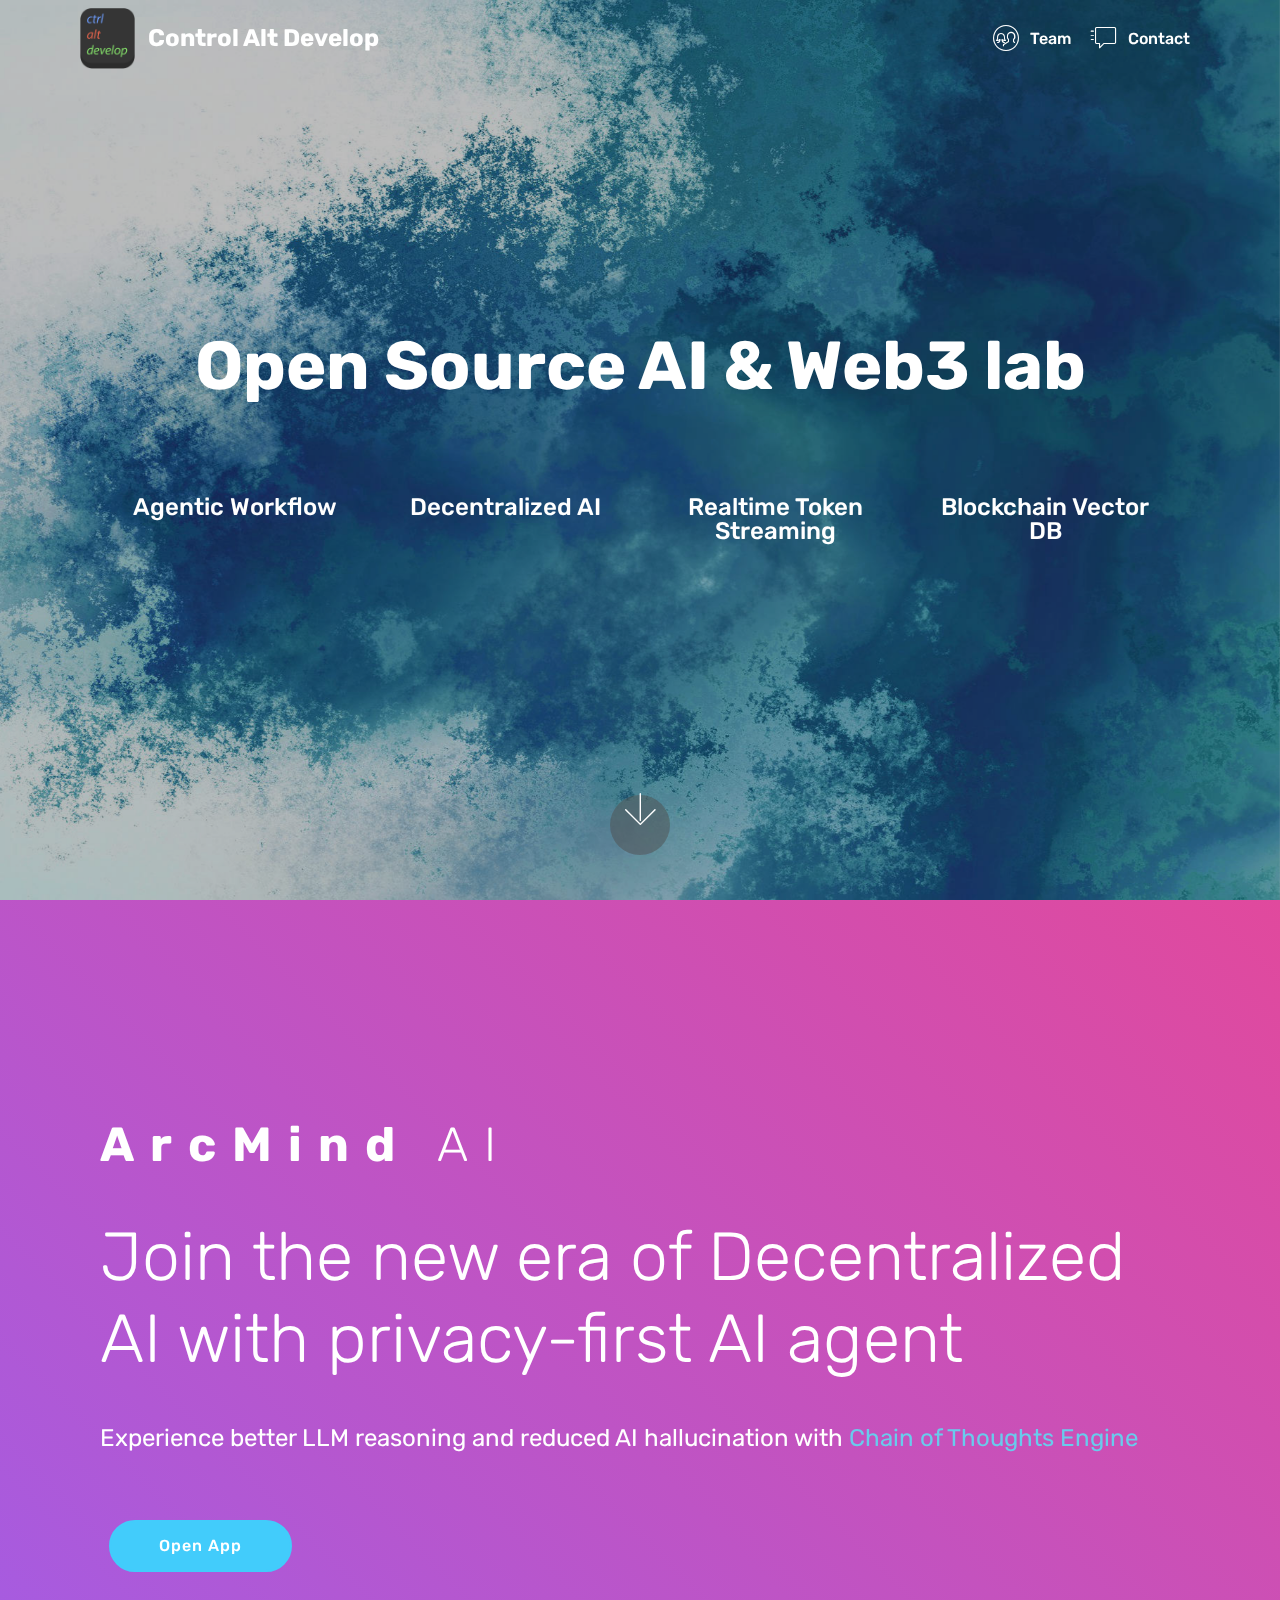
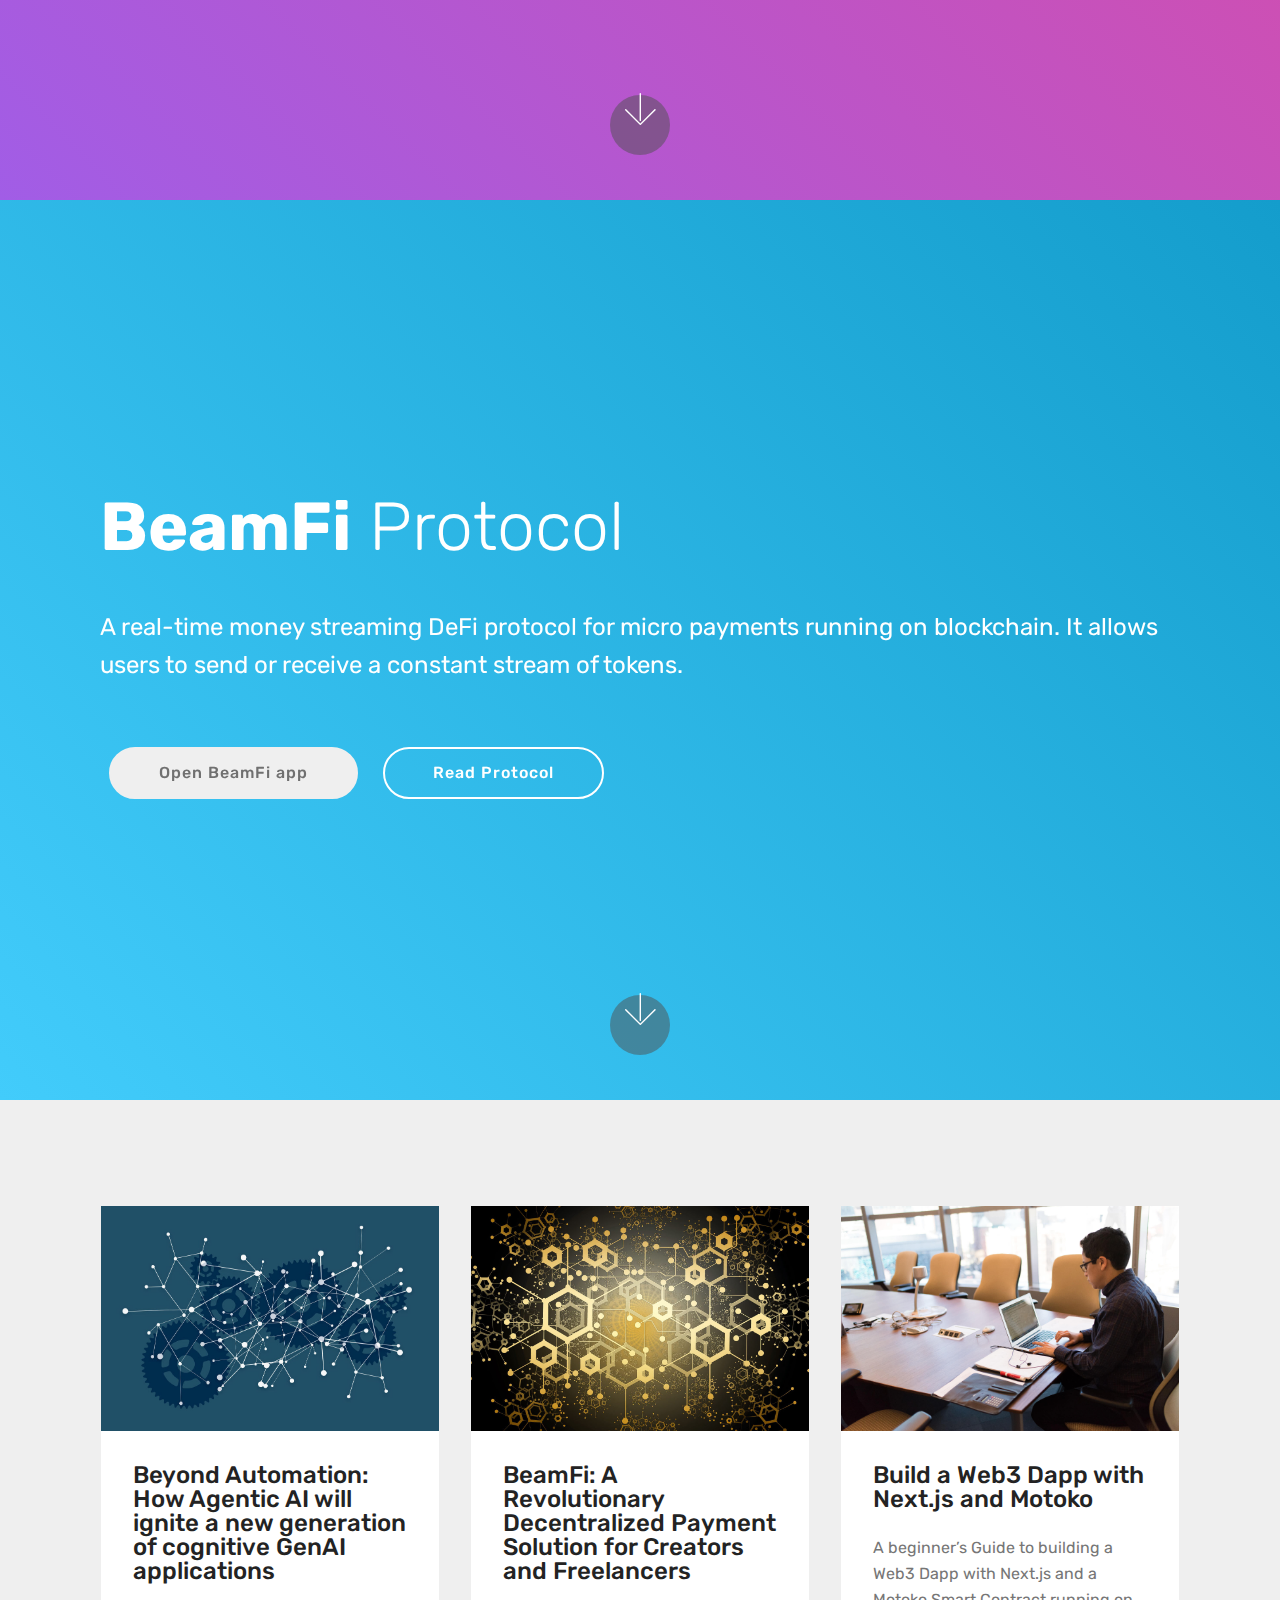
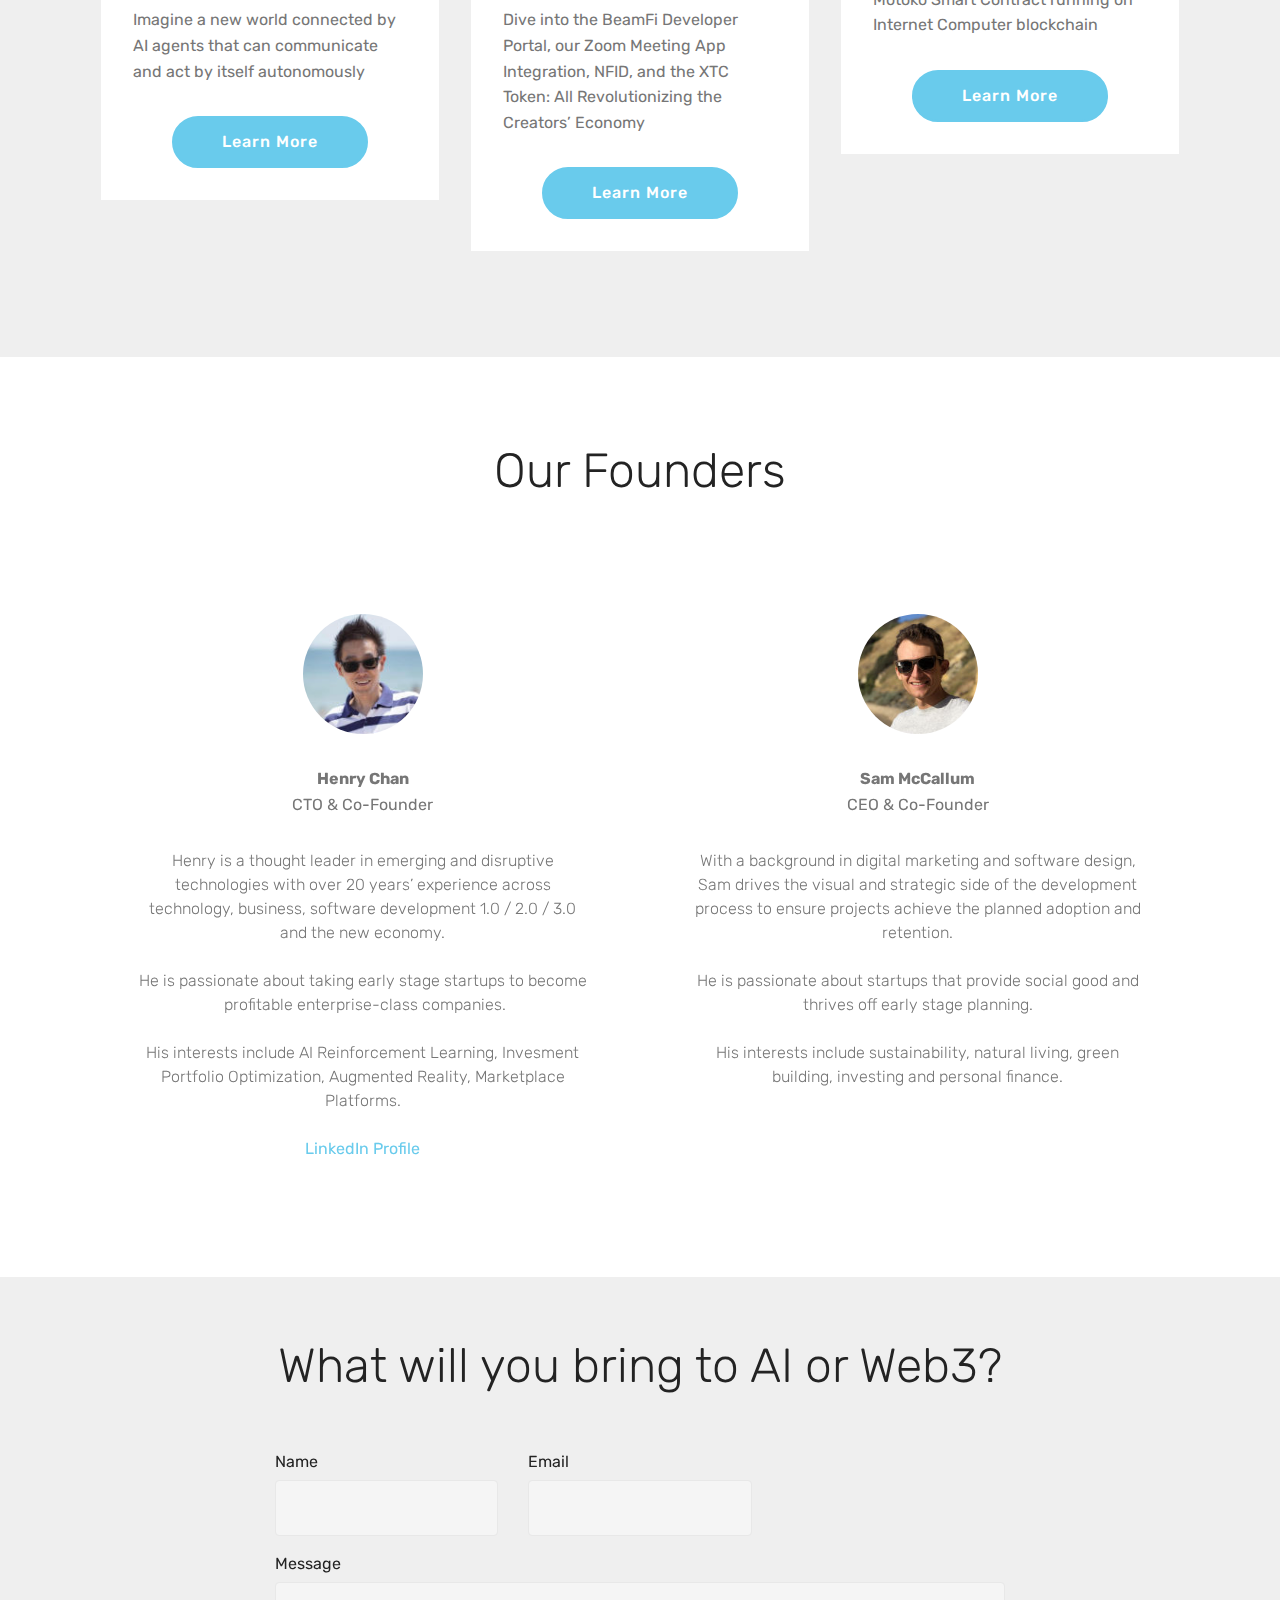
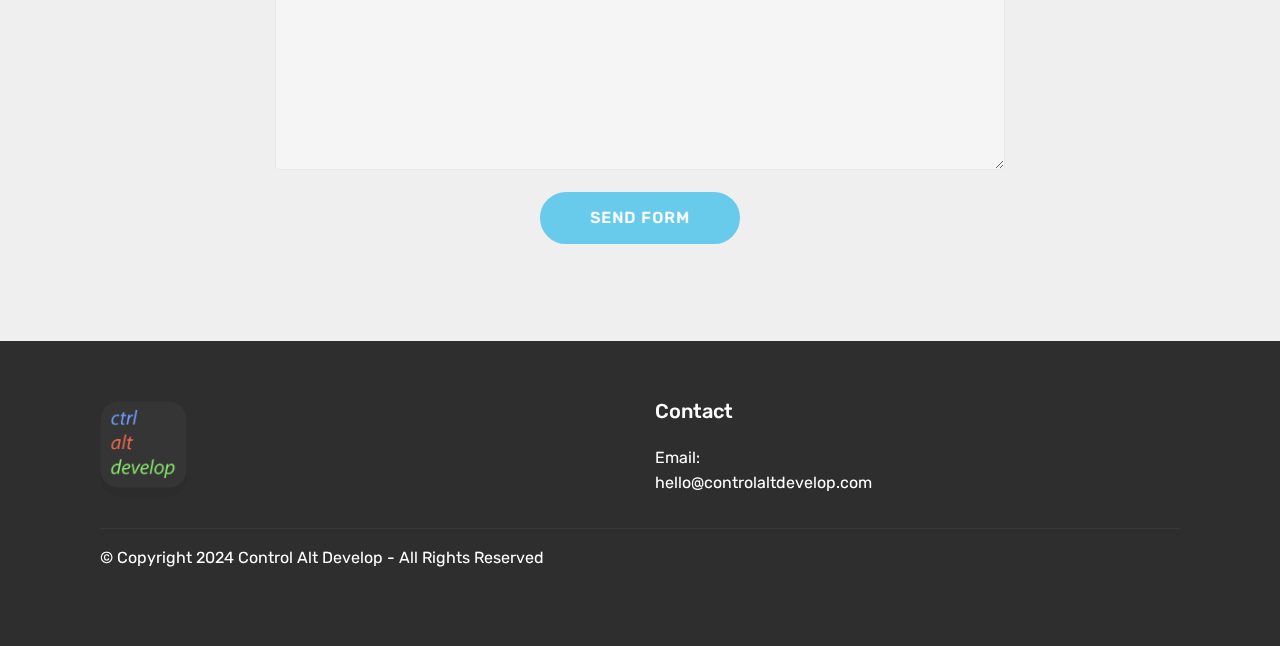
<file: index.html>
<!DOCTYPE html>
<html  >
<head>
  
  <meta charset="UTF-8">
  <meta http-equiv="X-UA-Compatible" content="IE=edge">
  
  <meta name="twitter:card" content="summary_large_image"/>
  <meta name="twitter:image:src" content="">
  <meta property="og:image" content="">
  <meta name="twitter:title" content="Home">
  <meta name="viewport" content="width=device-width, initial-scale=1, minimum-scale=1">
  <link rel="shortcut icon" href="assets/images/company-logo-122x134.png" type="image/x-icon">
  <meta name="description" content="">
  
  
  <title>Home</title>
  <link rel="stylesheet" href="assets/web/assets/mobirise-icons/mobirise-icons.css">
  <link rel="stylesheet" href="assets/bootstrap/css/bootstrap.min.css">
  <link rel="stylesheet" href="assets/bootstrap/css/bootstrap-grid.min.css">
  <link rel="stylesheet" href="assets/bootstrap/css/bootstrap-reboot.min.css">
  <link rel="stylesheet" href="assets/tether/tether.min.css">
  <link rel="stylesheet" href="assets/dropdown/css/style.css">
  <link rel="stylesheet" href="assets/socicon/css/styles.css">
  <link rel="stylesheet" href="assets/theme/css/style.css">
  <link rel="preload" href="https://fonts.googleapis.com/css?family=Rubik:300,400,500,600,700,800,900,300i,400i,500i,600i,700i,800i,900i&display=swap" as="style" onload="this.onload=null;this.rel='stylesheet'">
  <noscript><link rel="stylesheet" href="https://fonts.googleapis.com/css?family=Rubik:300,400,500,600,700,800,900,300i,400i,500i,600i,700i,800i,900i&display=swap"></noscript>
  <link rel="preload" as="style" href="assets/mobirise/css/mbr-additional.css"><link rel="stylesheet" href="assets/mobirise/css/mbr-additional.css" type="text/css">
  
  
  
  
</head>
<body>
  
  <section class="menu cid-rscTLU7ver" once="menu" id="menu1-h">

    

    <nav class="navbar navbar-expand beta-menu navbar-dropdown align-items-center navbar-fixed-top navbar-toggleable-sm bg-color transparent">
        <button class="navbar-toggler navbar-toggler-right" type="button" data-toggle="collapse" data-target="#navbarSupportedContent" aria-controls="navbarSupportedContent" aria-expanded="false" aria-label="Toggle navigation">
            <div class="hamburger">
                <span></span>
                <span></span>
                <span></span>
                <span></span>
            </div>
        </button>
        <div class="menu-logo">
            <div class="navbar-brand">
                <span class="navbar-logo">
                    <a href="#">
                         <img src="assets/images/company-logo-122x134.png" alt="" title="" style="height: 3.8rem;">
                    </a>
                </span>
                <span class="navbar-caption-wrap"><a class="navbar-caption text-white display-5" href="#">Control Alt Develop</a></span>
            </div>
        </div>
        <div class="collapse navbar-collapse" id="navbarSupportedContent">
            <ul class="navbar-nav nav-dropdown nav-right" data-app-modern-menu="true"><li class="nav-item">
                    <a class="nav-link link text-white display-4" href="index.html#testimonials1-8"><span class="mbri-users mbr-iconfont mbr-iconfont-btn"></span>
                        
                        Team</a>
                </li><li class="nav-item"><a class="nav-link link text-white display-4" href="index.html#form1-7"><span class="mbri-help mbr-iconfont mbr-iconfont-btn"></span>
                        
                        Contact</a></li></ul>
            
        </div>
    </nav>
</section>

<section class="header12 cid-rscNCmfNhK mbr-fullscreen mbr-parallax-background" id="header12-3">

    

    <div class="mbr-overlay" style="opacity: 0.3; background-color: rgb(35, 35, 35);">
    </div>

    <div class="container  ">
            <div class="media-container">
                <div class="col-md-12 align-center">
                    <h1 class="mbr-section-title pb-3 mbr-white mbr-bold mbr-fonts-style display-1">Open Source AI &amp; Web3 lab</h1>
                    
                    

                    <div class="icons-media-container mbr-white">
                        <div class="card col-12 col-md-6 col-lg-3">
                            
                            <h5 class="mbr-fonts-style display-5">Agentic Workflow</h5>
                        </div>

                        <div class="card col-12 col-md-6 col-lg-3">
                            
                            <h5 class="mbr-fonts-style display-5">Decentralized AI</h5>
                        </div>

                        <div class="card col-12 col-md-6 col-lg-3">
                            
                            <h5 class="mbr-fonts-style display-5">Realtime Token Streaming</h5>
                        </div>

                        <div class="card col-12 col-md-6 col-lg-3">
                            
                            <h5 class="mbr-fonts-style display-5">Blockchain Vector DB</h5>
                        </div>
                    </div>
                </div>
            </div>
    </div>

    <div class="mbr-arrow hidden-sm-down" aria-hidden="true">
        <a href="#next">
            <i class="mbri-down mbr-iconfont"></i>
        </a>
    </div>
</section>

<section class="header11 cid-uiakPhdaAy mbr-fullscreen" id="header11-9">

    <!-- Block parameters controls (Blue "Gear" panel) -->
    
    <!-- End block parameters -->

    
    <div class="container align-left">
        <div class="media-container-column mbr-white col-md-12">
            <h3 class="mbr-section-subtitle py-3 mbr-fonts-style display-2"><span style="font-style: normal;"><strong>ArcMind </strong>AI</span></h3>
            <h1 class="mbr-section-title py-3 mbr-fonts-style display-1">Join the new era of Decentralized AI with privacy-first AI agent</h1>
            <p class="mbr-text py-3 mbr-fonts-style display-5">Experience better LLM reasoning and reduced AI hallucination with <strong><a href="https://github.com/arcmindai/arcmindai" class="text-primary" target="_blank">Chain of Thoughts Engine</a></strong></p>
            <div class="mbr-section-btn py-4"><a class="btn btn-md btn-secondary display-4" href="https://arcmindai.app" target="_blank">Open App</a></div>
        </div>
    </div>

    <div class="mbr-arrow hidden-sm-down" aria-hidden="true">
        <a href="#next">
            <i class="mbri-down mbr-iconfont"></i>
        </a>
    </div>
</section>

<section class="header11 cid-uitcClhMik mbr-fullscreen" id="header11-b">

    <!-- Block parameters controls (Blue "Gear" panel) -->
    
    <!-- End block parameters -->

    
    <div class="container align-left">
        <div class="media-container-column mbr-white col-md-12">
            
            <h1 class="mbr-section-title py-3 mbr-fonts-style display-1"><strong>BeamFi</strong> Protocol</h1>
            <p class="mbr-text py-3 mbr-fonts-style display-5">A real-time money streaming DeFi protocol for micro payments running on blockchain. It allows users to send or receive a constant stream of tokens.</p>
            <div class="mbr-section-btn py-4"><a class="btn btn-md btn-danger display-4" href="https://beamfi.app" target="_blank">Open BeamFi app</a>
                    <a class="btn btn-md btn-white-outline display-4" href="https://developer.beamfi.app" target="_blank">Read Protocol</a></div>
        </div>
    </div>

    <div class="mbr-arrow hidden-sm-down" aria-hidden="true">
        <a href="#next">
            <i class="mbri-down mbr-iconfont"></i>
        </a>
    </div>
</section>

<section class="features3 cid-uitq10U0RZ mbr-parallax-background" id="features3-f">

    

    <div class="mbr-overlay" style="opacity: 0.8; background-color: rgb(239, 239, 239);">
    </div>
    <div class="container">
        <div class="media-container-row">
            <div class="card p-3 col-12 col-md-6 col-lg-4">
                <div class="card-wrapper">
                    <div class="card-img">
                        <img src="assets/images/mbr-1029x686.jpg" alt="">
                    </div>
                    <div class="card-box">
                        <h4 class="card-title mbr-fonts-style display-5">Beyond Automation: How Agentic AI will ignite a new generation of cognitive GenAI applications</h4>
                        <p class="mbr-text mbr-fonts-style display-7">
                            Imagine a new world connected by AI agents that can communicate and act by itself autonomously
                        </p>
                    </div>
                    <div class="mbr-section-btn text-center"><a href="https://medium.com/@kinwo/beyond-automation-how-agentic-ai-will-ignite-a-new-generation-of-cognitive-genai-applications-39ed075468b5" class="btn btn-primary display-4" target="_blank">
                            Learn More
                        </a></div>
                </div>
            </div>

            <div class="card p-3 col-12 col-md-6 col-lg-4">
                <div class="card-wrapper">
                    <div class="card-img">
                        <img src="assets/images/mbr-1179x786.jpg" alt="">
                    </div>
                    <div class="card-box">
                        <h4 class="card-title mbr-fonts-style display-5">BeamFi: A Revolutionary Decentralized Payment Solution for Creators and Freelancers</h4>
                        <p class="mbr-text mbr-fonts-style display-7">
                            Dive into the BeamFi Developer Portal, our Zoom Meeting App Integration, NFID, and the XTC Token: All Revolutionizing the Creators’ Economy
                        </p>
                    </div>
                    <div class="mbr-section-btn text-center"><a href="https://medium.com/beamfi/beamfi-a-revolutionary-decentralized-payment-solution-for-creators-and-freelancers-b14521acca4b" class="btn btn-primary display-4" target="_blank">
                            Learn More
                        </a></div>
                </div>
            </div>

            <div class="card p-3 col-12 col-md-6 col-lg-4">
                <div class="card-wrapper">
                    <div class="card-img">
                        <img src="assets/images/background3.jpg" alt="">
                    </div>
                    <div class="card-box">
                        <h4 class="card-title mbr-fonts-style display-5">Build a Web3 Dapp with Next.js and Motoko</h4>
                        <p class="mbr-text mbr-fonts-style display-7">
                            A beginner’s Guide to building a Web3 Dapp with Next.js and a Motoko Smart Contract running on Internet Computer blockchain
                        </p>
                    </div>
                    <div class="mbr-section-btn text-center"><a href="https://medium.com/bitsrc/beginners-guide-for-building-web3-dapp-with-nextjs-and-internet-computer-596b8a6d59f6" class="btn btn-primary display-4" target="_blank">
                            Learn More
                        </a></div>
                </div>
            </div>

            
        </div>
    </div>
</section>

<section class="testimonials1 cid-rscQvrh5yy" id="testimonials1-8">

    

    
    <div class="container">
        <div class="media-container-row">
            <div class="title col-12 align-center">
                <h2 class="pb-3 mbr-fonts-style display-2">Our Founders</h2>
                
            </div>
        </div>
    </div>

    <div class="container pt-3 mt-2">
        <div class="media-container-row">
            <div class="mbr-testimonial p-3 align-center col-12 col-md-6">
                <div class="panel-item p-3">
                    <div class="card-block">
                        <div class="testimonial-photo">
                            <img src="assets/images/img-6748-240x240.jpg" alt="" title="">
                        </div>
                        <p class="mbr-text mbr-fonts-style display-7"><strong>Henry Chan</strong><br>CTO &amp; Co-Founder</p>
                    </div>
                    <div class="card-footer">
                        
                        <small class="mbr-author-desc mbr-italic mbr-light mbr-fonts-style display-7">Henry is a thought leader in emerging and disruptive technologies with over 20 years’ experience across technology, business, software development 1.0 / 2.0 / 3.0 and the new economy. <br><br>He is passionate about taking early stage startups to become &nbsp;profitable enterprise-class companies.<br><br>His interests include AI Reinforcement Learning, Invesment Portfolio Optimization, Augmented Reality, Marketplace Platforms.<br><br><a href="https://www.linkedin.com/in/kinwo" target="_blank">LinkedIn Profile</a></small>
                    </div>
                </div>
            </div>

            <div class="mbr-testimonial p-3 align-center col-12 col-md-6">
                <div class="panel-item p-3">
                    <div class="card-block">
                        <div class="testimonial-photo">
                            <img src="assets/images/img-4136-240x320.jpg" alt="" title="">
                        </div>
                        <p class="mbr-text mbr-fonts-style display-7"><strong>
                           Sam McCallum</strong><br>CEO &amp; Co-Founder</p>
                    </div>
                    <div class="card-footer">
                        
                        <small class="mbr-author-desc mbr-italic mbr-light mbr-fonts-style display-7">With a background in digital marketing and software design, Sam drives the visual and strategic side of the development process to ensure projects achieve the planned adoption and retention.<br><br>He is passionate about startups that provide social good and thrives off early stage planning.<br>&nbsp;<br>His interests include sustainability, natural living, green building, investing and personal finance.<br></small>
                    </div>
                </div>
            </div>

            

            

            

            
        </div>
    </div>   
</section>

<section class="mbr-section form1 cid-rscQhxuPy8" id="form1-7">

    

    
    <div class="container">
        <div class="row justify-content-center">
            <div class="title col-12 col-lg-8">
                <h2 class="mbr-section-title align-center pb-3 mbr-fonts-style display-2">What will you bring to AI or Web3?</h2>
                
            </div>
        </div>
    </div>
    <div class="container">
        <div class="row justify-content-center">
            <div class="media-container-column col-lg-8" data-form-type="formoid">
                <!---Formbuilder Form--->
                <form action="https://mobirise.eu/" method="POST" class="mbr-form form-with-styler" data-form-title="Mobirise Form"><input type="hidden" name="email" data-form-email="true" value="cWy96SGW82yHqwDP/MJZ6taUX4Utda+S9AEibFRbVxiZEpEarcShhJJKuhd+HwaJA5VpmkUz0gWNTZIVpo7AJTfcZY5jvuSNtWISYXPPG7TAxF2cUxG1+xgGVKnXDezR.7nV6X4GIZaw5baaFpc4WDRy17gLvixBLzPrpmbUSgNzFk6byWNkuTr8OQrfmPPjonZYlAGwZwggC4uhiUDy/VkVRrXZT3652zLnhA8wR6uH97d+AXG1Z8nyCTET9G4NQ">
                    <div class="row">
                        <div hidden="hidden" data-form-alert="" class="alert alert-success col-12">Thanks for contacting us!

We'll be in touch shortly.</div>
                        <div hidden="hidden" data-form-alert-danger="" class="alert alert-danger col-12">
                        </div>
                    </div>
                    <div class="dragArea row">
                        <div class="col-md-4  form-group" data-for="name">
                            <label for="name-form1-7" class="form-control-label mbr-fonts-style display-7">Name</label>
                            <input type="text" name="name" data-form-field="Name" required="required" class="form-control display-7" id="name-form1-7">
                        </div>
                        <div class="col-md-4  form-group" data-for="email">
                            <label for="email-form1-7" class="form-control-label mbr-fonts-style display-7">Email</label>
                            <input type="email" name="email" data-form-field="Email" required="required" class="form-control display-7" id="email-form1-7">
                        </div>
                        
                        <div data-for="message" class="col-md-12 form-group">
                            <label for="message-form1-7" class="form-control-label mbr-fonts-style display-7">Message</label>
                            <textarea name="message" data-form-field="Message" class="form-control display-7" id="message-form1-7"></textarea>
                        </div>
                        <div class="col-md-12 input-group-btn align-center">
                            <button type="submit" class="btn btn-primary btn-form display-4">SEND FORM</button>
                        </div>
                    </div>
                </form><!---Formbuilder Form--->
            </div>
        </div>
    </div>
</section>

<section class="cid-qTkAaeaxX5" id="footer1-2">

    

    

    <div class="container">
        <div class="media-container-row content text-white">
            <div class="col-12 col-md-3">
                <div class="media-wrap">
                    <a href="#">
                        <img src="assets/images/company-logo-192x211.png" alt="" title="">
                    </a>
                </div>
            </div>
            <div class="col-12 col-md-3 mbr-fonts-style display-7">
                <h5 class="pb-3"></h5>
                <p class="mbr-text"></p>
            </div>
            <div class="col-12 col-md-3 mbr-fonts-style display-7">
                <h5 class="pb-3">
                    Contact</h5>
                <p class="mbr-text">
                    Email: hello@controlaltdevelop.com<br></p>
            </div>
            <div class="col-12 col-md-3 mbr-fonts-style display-7">
                <h5 class="pb-3"></h5>
                <p class="mbr-text"></p>
            </div>
        </div>
        <div class="footer-lower">
            <div class="media-container-row">
                <div class="col-sm-12">
                    <hr>
                </div>
            </div>
            <div class="media-container-row mbr-white">
                <div class="col-sm-6 copyright">
                    <p class="mbr-text mbr-fonts-style display-7">
                        © Copyright 2024 Control Alt Develop - All Rights Reserved
                    </p>
                </div>
                <div class="col-md-6">
                    
                </div>
            </div>
        </div>
    </div>
</section>


<script src="assets/popper/popper.min.js"></script>
  <script src="assets/web/assets/jquery/jquery.min.js"></script>
  <script src="assets/bootstrap/js/bootstrap.min.js"></script>
  <script src="assets/tether/tether.min.js"></script>
  <script src="assets/smoothscroll/smooth-scroll.js"></script>
  <script src="assets/dropdown/js/nav-dropdown.js"></script>
  <script src="assets/dropdown/js/navbar-dropdown.js"></script>
  <script src="assets/touchswipe/jquery.touch-swipe.min.js"></script>
  <script src="assets/vimeoplayer/jquery.mb.vimeo_player.js"></script>
  <script src="assets/parallax/jarallax.min.js"></script>
  <script src="assets/theme/js/script.js"></script>
  <script src="assets/formoid/formoid.min.js"></script>
  
  
  
 <div id="scrollToTop" class="scrollToTop mbr-arrow-up"><a style="text-align: center;"><i class="mbr-arrow-up-icon mbr-arrow-up-icon-cm cm-icon cm-icon-smallarrow-up"></i></a></div>
  </body>
</html>
</file>
<file: assets/web/assets/mobirise-icons/mobirise-icons.css>
@font-face {
  font-family: 'MobiriseIcons';
  src:  url('mobirise-icons.eot?spat4u');
  src:  url('mobirise-icons.eot?spat4u#iefix') format('embedded-opentype'),
    url('mobirise-icons.ttf?spat4u') format('truetype'),
    url('mobirise-icons.woff?spat4u') format('woff'),
    url('mobirise-icons.svg?spat4u#MobiriseIcons') format('svg');
  font-weight: normal;
  font-style: normal;
  font-display: swap;
}

[class^="mbri-"], [class*=" mbri-"] {
  /* use !important to prevent issues with browser extensions that change fonts */
  font-family: MobiriseIcons !important;
  speak: none;
  font-style: normal;
  font-weight: normal;
  font-variant: normal;
  text-transform: none;
  line-height: 1;

  /* Better Font Rendering =========== */
  -webkit-font-smoothing: antialiased;
  -moz-osx-font-smoothing: grayscale;
}

.mbri-add-submenu:before {
  content: "\e900";
}
.mbri-alert:before {
  content: "\e901";
}
.mbri-align-center:before {
  content: "\e902";
}
.mbri-align-justify:before {
  content: "\e903";
}
.mbri-align-left:before {
  content: "\e904";
}
.mbri-align-right:before {
  content: "\e905";
}
.mbri-android:before {
  content: "\e906";
}
.mbri-apple:before {
  content: "\e907";
}
.mbri-arrow-down:before {
  content: "\e908";
}
.mbri-arrow-next:before {
  content: "\e909";
}
.mbri-arrow-prev:before {
  content: "\e90a";
}
.mbri-arrow-up:before {
  content: "\e90b";
}
.mbri-bold:before {
  content: "\e90c";
}
.mbri-bookmark:before {
  content: "\e90d";
}
.mbri-bootstrap:before {
  content: "\e90e";
}
.mbri-briefcase:before {
  content: "\e90f";
}
.mbri-browse:before {
  content: "\e910";
}
.mbri-bulleted-list:before {
  content: "\e911";
}
.mbri-calendar:before {
  content: "\e912";
}
.mbri-camera:before {
  content: "\e913";
}
.mbri-cart-add:before {
  content: "\e914";
}
.mbri-cart-full:before {
  content: "\e915";
}
.mbri-cash:before {
  content: "\e916";
}
.mbri-change-style:before {
  content: "\e917";
}
.mbri-chat:before {
  content: "\e918";
}
.mbri-clock:before {
  content: "\e919";
}
.mbri-close:before {
  content: "\e91a";
}
.mbri-cloud:before {
  content: "\e91b";
}
.mbri-code:before {
  content: "\e91c";
}
.mbri-contact-form:before {
  content: "\e91d";
}
.mbri-credit-card:before {
  content: "\e91e";
}
.mbri-cursor-click:before {
  content: "\e91f";
}
.mbri-cust-feedback:before {
  content: "\e920";
}
.mbri-database:before {
  content: "\e921";
}
.mbri-delivery:before {
  content: "\e922";
}
.mbri-desktop:before {
  content: "\e923";
}
.mbri-devices:before {
  content: "\e924";
}
.mbri-down:before {
  content: "\e925";
}
.mbri-download:before {
  content: "\e989";
}
.mbri-drag-n-drop:before {
  content: "\e927";
}
.mbri-drag-n-drop2:before {
  content: "\e928";
}
.mbri-edit:before {
  content: "\e929";
}
.mbri-edit2:before {
  content: "\e92a";
}
.mbri-error:before {
  content: "\e92b";
}
.mbri-extension:before {
  content: "\e92c";
}
.mbri-features:before {
  content: "\e92d";
}
.mbri-file:before {
  content: "\e92e";
}
.mbri-flag:before {
  content: "\e92f";
}
.mbri-folder:before {
  content: "\e930";
}
.mbri-gift:before {
  content: "\e931";
}
.mbri-github:before {
  content: "\e932";
}
.mbri-globe:before {
  content: "\e933";
}
.mbri-globe-2:before {
  content: "\e934";
}
.mbri-growing-chart:before {
  content: "\e935";
}
.mbri-hearth:before {
  content: "\e936";
}
.mbri-help:before {
  content: "\e937";
}
.mbri-home:before {
  content: "\e938";
}
.mbri-hot-cup:before {
  content: "\e939";
}
.mbri-idea:before {
  content: "\e93a";
}
.mbri-image-gallery:before {
  content: "\e93b";
}
.mbri-image-slider:before {
  content: "\e93c";
}
.mbri-info:before {
  content: "\e93d";
}
.mbri-italic:before {
  content: "\e93e";
}
.mbri-key:before {
  content: "\e93f";
}
.mbri-laptop:before {
  content: "\e940";
}
.mbri-layers:before {
  content: "\e941";
}
.mbri-left-right:before {
  content: "\e942";
}
.mbri-left:before {
  content: "\e943";
}
.mbri-letter:before {
  content: "\e944";
}
.mbri-like:before {
  content: "\e945";
}
.mbri-link:before {
  content: "\e946";
}
.mbri-lock:before {
  content: "\e947";
}
.mbri-login:before {
  content: "\e948";
}
.mbri-logout:before {
  content: "\e949";
}
.mbri-magic-stick:before {
  content: "\e94a";
}
.mbri-map-pin:before {
  content: "\e94b";
}
.mbri-menu:before {
  content: "\e94c";
}
.mbri-mobile:before {
  content: "\e94d";
}
.mbri-mobile2:before {
  content: "\e94e";
}
.mbri-mobirise:before {
  content: "\e94f";
}
.mbri-more-horizontal:before {
  content: "\e950";
}
.mbri-more-vertical:before {
  content: "\e951";
}
.mbri-music:before {
  content: "\e952";
}
.mbri-new-file:before {
  content: "\e953";
}
.mbri-numbered-list:before {
  content: "\e954";
}
.mbri-opened-folder:before {
  content: "\e955";
}
.mbri-pages:before {
  content: "\e956";
}
.mbri-paper-plane:before {
  content: "\e957";
}
.mbri-paperclip:before {
  content: "\e958";
}
.mbri-photo:before {
  content: "\e959";
}
.mbri-photos:before {
  content: "\e95a";
}
.mbri-pin:before {
  content: "\e95b";
}
.mbri-play:before {
  content: "\e95c";
}
.mbri-plus:before {
  content: "\e95d";
}
.mbri-preview:before {
  content: "\e95e";
}
.mbri-print:before {
  content: "\e95f";
}
.mbri-protect:before {
  content: "\e960";
}
.mbri-question:before {
  content: "\e961";
}
.mbri-quote-left:before {
  content: "\e962";
}
.mbri-quote-right:before {
  content: "\e963";
}
.mbri-refresh:before {
  content: "\e964";
}
.mbri-responsive:before {
  content: "\e965";
}
.mbri-right:before {
  content: "\e966";
}
.mbri-rocket:before {
  content: "\e967";
}
.mbri-sad-face:before {
  content: "\e968";
}
.mbri-sale:before {
  content: "\e969";
}
.mbri-save:before {
  content: "\e96a";
}
.mbri-search:before {
  content: "\e96b";
}
.mbri-setting:before {
  content: "\e96c";
}
.mbri-setting2:before {
  content: "\e96d";
}
.mbri-setting3:before {
  content: "\e96e";
}
.mbri-share:before {
  content: "\e96f";
}
.mbri-shopping-bag:before {
  content: "\e970";
}
.mbri-shopping-basket:before {
  content: "\e971";
}
.mbri-shopping-cart:before {
  content: "\e972";
}
.mbri-sites:before {
  content: "\e973";
}
.mbri-smile-face:before {
  content: "\e974";
}
.mbri-speed:before {
  content: "\e975";
}
.mbri-star:before {
  content: "\e976";
}
.mbri-success:before {
  content: "\e977";
}
.mbri-sun:before {
  content: "\e978";
}
.mbri-sun2:before {
  content: "\e979";
}
.mbri-tablet:before {
  content: "\e97a";
}
.mbri-tablet-vertical:before {
  content: "\e97b";
}
.mbri-target:before {
  content: "\e97c";
}
.mbri-timer:before {
  content: "\e97d";
}
.mbri-to-ftp:before {
  content: "\e97e";
}
.mbri-to-local-drive:before {
  content: "\e97f";
}
.mbri-touch-swipe:before {
  content: "\e980";
}
.mbri-touch:before {
  content: "\e981";
}
.mbri-trash:before {
  content: "\e982";
}
.mbri-underline:before {
  content: "\e983";
}
.mbri-unlink:before {
  content: "\e984";
}
.mbri-unlock:before {
  content: "\e985";
}
.mbri-up-down:before {
  content: "\e986";
}
.mbri-up:before {
  content: "\e987";
}
.mbri-update:before {
  content: "\e988";
}
.mbri-upload:before {
 content: "\e926"; 
}
.mbri-user:before {
  content: "\e98a";
}
.mbri-user2:before {
  content: "\e98b";
}
.mbri-users:before {
  content: "\e98c";
}
.mbri-video:before {
  content: "\e98d";
}
.mbri-video-play:before {
  content: "\e98e";
}
.mbri-watch:before {
  content: "\e98f";
}
.mbri-website-theme:before {
  content: "\e990";
}
.mbri-wifi:before {
  content: "\e991";
}
.mbri-windows:before {
  content: "\e992";
}
.mbri-zoom-out:before {
  content: "\e993";
}
.mbri-redo:before {
  content: "\e994";
}
.mbri-undo:before {
  content: "\e995";
}
</file>
<file: assets/dropdown/css/style.css>
.navbar-dropdown {
  left: 0;
  padding: 0;
  position: absolute;
  right: 0;
  top: 0;
  transition: all 0.45s ease;
  z-index: 1030;
  background: #282828; }
  .navbar-dropdown .navbar-logo {
    margin-right: 0.8rem;
    transition: margin 0.3s ease-in-out;
    vertical-align: middle; }
    .navbar-dropdown .navbar-logo img {
      height: 3.125rem;
      transition: all 0.3s ease-in-out; }
    .navbar-dropdown .navbar-logo.mbr-iconfont {
      font-size: 3.125rem;
      line-height: 3.125rem; }
  .navbar-dropdown .navbar-caption {
    font-weight: 700;
    white-space: normal;
    vertical-align: -4px;
    line-height: 3.125rem !important; }
    .navbar-dropdown .navbar-caption, .navbar-dropdown .navbar-caption:hover {
      color: inherit;
      text-decoration: none; }
  .navbar-dropdown .mbr-iconfont + .navbar-caption {
    vertical-align: -1px; }
  .navbar-dropdown.navbar-fixed-top {
    position: fixed; }
  .navbar-dropdown .navbar-brand span {
    vertical-align: -4px; }
  .navbar-dropdown.bg-color.transparent {
    background: none; }
  .navbar-dropdown.navbar-short .navbar-brand {
    padding: 0.625rem 0; }
    .navbar-dropdown.navbar-short .navbar-brand span {
      vertical-align: -1px; }
  .navbar-dropdown.navbar-short .navbar-caption {
    line-height: 2.375rem !important;
    vertical-align: -2px; }
  .navbar-dropdown.navbar-short .navbar-logo {
    margin-right: 0.5rem; }
    .navbar-dropdown.navbar-short .navbar-logo img {
      height: 2.375rem; }
    .navbar-dropdown.navbar-short .navbar-logo.mbr-iconfont {
      font-size: 2.375rem;
      line-height: 2.375rem; }
  .navbar-dropdown.navbar-short .mbr-table-cell {
    height: 3.625rem; }
  .navbar-dropdown .navbar-close {
    left: 0.6875rem;
    position: fixed;
    top: 0.75rem;
    z-index: 1000; }
  .navbar-dropdown .hamburger-icon {
    content: "";
    display: inline-block;
    vertical-align: middle;
    width: 16px;
    -webkit-box-shadow: 0 -6px 0 1px #282828,0 0 0 1px #282828,0 6px 0 1px #282828;
    -moz-box-shadow: 0 -6px 0 1px #282828,0 0 0 1px #282828,0 6px 0 1px #282828;
    box-shadow: 0 -6px 0 1px #282828,0 0 0 1px #282828,0 6px 0 1px #282828; }

.dropdown-menu .dropdown-toggle[data-toggle="dropdown-submenu"]::after {
  border-bottom: 0.35em solid transparent;
  border-left: 0.35em solid;
  border-right: 0;
  border-top: 0.35em solid transparent;
  margin-left: 0.3rem; }

.dropdown-menu .dropdown-item:focus {
  outline: 0; }

.nav-dropdown {
  font-size: 0.75rem;
  font-weight: 500;
  height: auto !important; }
  .nav-dropdown .nav-btn {
    padding-left: 1rem; }
  .nav-dropdown .link {
    margin: .667em 1.667em;
    font-weight: 500;
    padding: 0;
    transition: color .2s ease-in-out; }
    .nav-dropdown .link.dropdown-toggle {
      margin-right: 2.583em; }
      .nav-dropdown .link.dropdown-toggle::after {
        margin-left: .25rem;
        border-top: 0.35em solid;
        border-right: 0.35em solid transparent;
        border-left: 0.35em solid transparent;
        border-bottom: 0; }
      .nav-dropdown .link.dropdown-toggle[aria-expanded="true"] {
        margin: 0;
        padding: 0.667em 3.263em  0.667em 1.667em; }
  .nav-dropdown .link::after,
  .nav-dropdown .dropdown-item::after {
    color: inherit; }
  .nav-dropdown .btn {
    font-size: 0.75rem;
    font-weight: 700;
    letter-spacing: 0;
    margin-bottom: 0;
    padding-left: 1.25rem;
    padding-right: 1.25rem; }
  .nav-dropdown .dropdown-menu {
    border-radius: 0;
    border: 0;
    left: 0;
    margin: 0;
    padding-bottom: 1.25rem;
    padding-top: 1.25rem;
    position: relative; }
  .nav-dropdown .dropdown-submenu {
    margin-left: 0.125rem;
    top: 0; }
  .nav-dropdown .dropdown-item {
    font-weight: 500;
    line-height: 2;
    padding: 0.3846em 4.615em 0.3846em 1.5385em;
    position: relative;
    transition: color .2s ease-in-out, background-color .2s ease-in-out; }
    .nav-dropdown .dropdown-item::after {
      margin-top: -0.3077em;
      position: absolute;
      right: 1.1538em;
      top: 50%; }
    .nav-dropdown .dropdown-item:focus, .nav-dropdown .dropdown-item:hover {
      background: none; }

@media (max-width: 767px) {
  .nav-dropdown.navbar-toggleable-sm {
    bottom: 0;
    display: none;
    left: 0;
    overflow-x: hidden;
    position: fixed;
    top: 0;
    transform: translateX(-100%);
    -ms-transform: translateX(-100%);
    -webkit-transform: translateX(-100%);
    width: 18.75rem;
    z-index: 999; } }
.nav-dropdown.navbar-toggleable-xl {
  bottom: 0;
  display: none;
  left: 0;
  overflow-x: hidden;
  position: fixed;
  top: 0;
  transform: translateX(-100%);
  -ms-transform: translateX(-100%);
  -webkit-transform: translateX(-100%);
  width: 18.75rem;
  z-index: 999; }

.nav-dropdown-sm {
  display: block !important;
  overflow-x: hidden;
  overflow: auto;
  padding-top: 3.875rem; }
  .nav-dropdown-sm::after {
    content: "";
    display: block;
    height: 3rem;
    width: 100%; }
  .nav-dropdown-sm.collapse.in ~ .navbar-close {
    display: block !important; }
  .nav-dropdown-sm.collapsing, .nav-dropdown-sm.collapse.in {
    transform: translateX(0);
    -ms-transform: translateX(0);
    -webkit-transform: translateX(0);
    transition: all 0.25s ease-out;
    -webkit-transition: all 0.25s ease-out;
    background: #282828; }
  .nav-dropdown-sm.collapsing[aria-expanded="false"] {
    transform: translateX(-100%);
    -ms-transform: translateX(-100%);
    -webkit-transform: translateX(-100%); }
  .nav-dropdown-sm .nav-item {
    display: block;
    margin-left: 0 !important;
    padding-left: 0; }
  .nav-dropdown-sm .link,
  .nav-dropdown-sm .dropdown-item {
    border-top: 1px dotted rgba(255, 255, 255, 0.1);
    font-size: 0.8125rem;
    line-height: 1.6;
    margin: 0 !important;
    padding: 0.875rem 2.4rem 0.875rem 1.5625rem !important;
    position: relative;
    white-space: normal; }
    .nav-dropdown-sm .link:focus, .nav-dropdown-sm .link:hover,
    .nav-dropdown-sm .dropdown-item:focus,
    .nav-dropdown-sm .dropdown-item:hover {
      background: rgba(0, 0, 0, 0.2) !important;
      color: #c0a375; }
  .nav-dropdown-sm .nav-btn {
    position: relative;
    padding: 1.5625rem 1.5625rem 0 1.5625rem; }
    .nav-dropdown-sm .nav-btn::before {
      border-top: 1px dotted rgba(255, 255, 255, 0.1);
      content: "";
      left: 0;
      position: absolute;
      top: 0;
      width: 100%; }
    .nav-dropdown-sm .nav-btn + .nav-btn {
      padding-top: 0.625rem; }
      .nav-dropdown-sm .nav-btn + .nav-btn::before {
        display: none; }
  .nav-dropdown-sm .btn {
    padding: 0.625rem 0; }
  .nav-dropdown-sm .dropdown-toggle[data-toggle="dropdown-submenu"]::after {
    margin-left: .25rem;
    border-top: 0.35em solid;
    border-right: 0.35em solid transparent;
    border-left: 0.35em solid transparent;
    border-bottom: 0; }
  .nav-dropdown-sm .dropdown-toggle[data-toggle="dropdown-submenu"][aria-expanded="true"]::after {
    border-top: 0;
    border-right: 0.35em solid transparent;
    border-left: 0.35em solid transparent;
    border-bottom: 0.35em solid; }
  .nav-dropdown-sm .dropdown-menu {
    margin: 0;
    padding: 0;
    position: relative;
    top: 0;
    left: 0;
    width: 100%;
    border: 0;
    float: none;
    border-radius: 0;
    background: none; }
  .nav-dropdown-sm .dropdown-submenu {
    left: 100%;
    margin-left: 0.125rem;
    margin-top: -1.25rem;
    top: 0; }

.navbar-toggleable-sm .nav-dropdown .dropdown-menu {
  position: absolute; }

.navbar-toggleable-sm .nav-dropdown .dropdown-submenu {
  left: 100%;
  margin-left: 0.125rem;
  margin-top: -1.25rem;
  top: 0; }

.navbar-toggleable-sm.opened .nav-dropdown .dropdown-menu {
  position: relative; }

.navbar-toggleable-sm.opened .nav-dropdown .dropdown-submenu {
  left: 0;
  margin-left: 00rem;
  margin-top: 0rem;
  top: 0; }

.is-builder .nav-dropdown.collapsing {
  transition: none !important; }

/*# sourceMappingURL=style.css.map */
</file>
<file: assets/socicon/css/styles.css>
@charset "UTF-8";

@font-face {
  font-family: 'Socicon';
  src:  url('../fonts/socicon.eot');
  src:  url('../fonts/socicon.eot?#iefix') format('embedded-opentype'),
    url('../fonts/socicon.woff2') format('woff2'),
    url('../fonts/socicon.ttf') format('truetype'),
    url('../fonts/socicon.woff') format('woff'),
    url('../fonts/socicon.svg#socicon') format('svg');
  font-weight: normal;
  font-style: normal;
}

[data-icon]:before {
  font-family: "socicon" !important;
  content: attr(data-icon);
  font-style: normal !important;
  font-weight: normal !important;
  font-variant: normal !important;
  text-transform: none !important;
  speak: none;
  line-height: 1;
  -webkit-font-smoothing: antialiased;
  -moz-osx-font-smoothing: grayscale;
}

[class^="socicon-"], [class*=" socicon-"] {
  /* use !important to prevent issues with browser extensions that change fonts */
  font-family: 'Socicon' !important;
  speak: none;
  font-style: normal;
  font-weight: normal;
  font-variant: normal;
  text-transform: none;
  line-height: 1;

  /* Better Font Rendering =========== */
  -webkit-font-smoothing: antialiased;
  -moz-osx-font-smoothing: grayscale;
}

.socicon-eitaa:before {
  content: "\e97c";
}
.socicon-soroush:before {
  content: "\e97d";
}
.socicon-bale:before {
  content: "\e97e";
}
.socicon-zazzle:before {
  content: "\e97b";
}
.socicon-society6:before {
  content: "\e97a";
}
.socicon-redbubble:before {
  content: "\e979";
}
.socicon-avvo:before {
  content: "\e978";
}
.socicon-stitcher:before {
  content: "\e977";
}
.socicon-googlehangouts:before {
  content: "\e974";
}
.socicon-dlive:before {
  content: "\e975";
}
.socicon-vsco:before {
  content: "\e976";
}
.socicon-flipboard:before {
  content: "\e973";
}
.socicon-ubuntu:before {
  content: "\e958";
}
.socicon-artstation:before {
  content: "\e959";
}
.socicon-invision:before {
  content: "\e95a";
}
.socicon-torial:before {
  content: "\e95b";
}
.socicon-collectorz:before {
  content: "\e95c";
}
.socicon-seenthis:before {
  content: "\e95d";
}
.socicon-googleplaymusic:before {
  content: "\e95e";
}
.socicon-debian:before {
  content: "\e95f";
}
.socicon-filmfreeway:before {
  content: "\e960";
}
.socicon-gnome:before {
  content: "\e961";
}
.socicon-itchio:before {
  content: "\e962";
}
.socicon-jamendo:before {
  content: "\e963";
}
.socicon-mix:before {
  content: "\e964";
}
.socicon-sharepoint:before {
  content: "\e965";
}
.socicon-tinder:before {
  content: "\e966";
}
.socicon-windguru:before {
  content: "\e967";
}
.socicon-cdbaby:before {
  content: "\e968";
}
.socicon-elementaryos:before {
  content: "\e969";
}
.socicon-stage32:before {
  content: "\e96a";
}
.socicon-tiktok:before {
  content: "\e96b";
}
.socicon-gitter:before {
  content: "\e96c";
}
.socicon-letterboxd:before {
  content: "\e96d";
}
.socicon-threema:before {
  content: "\e96e";
}
.socicon-splice:before {
  content: "\e96f";
}
.socicon-metapop:before {
  content: "\e970";
}
.socicon-naver:before {
  content: "\e971";
}
.socicon-remote:before {
  content: "\e972";
}
.socicon-internet:before {
  content: "\e957";
}
.socicon-moddb:before {
  content: "\e94b";
}
.socicon-indiedb:before {
  content: "\e94c";
}
.socicon-traxsource:before {
  content: "\e94d";
}
.socicon-gamefor:before {
  content: "\e94e";
}
.socicon-pixiv:before {
  content: "\e94f";
}
.socicon-myanimelist:before {
  content: "\e950";
}
.socicon-blackberry:before {
  content: "\e951";
}
.socicon-wickr:before {
  content: "\e952";
}
.socicon-spip:before {
  content: "\e953";
}
.socicon-napster:before {
  content: "\e954";
}
.socicon-beatport:before {
  content: "\e955";
}
.socicon-hackerone:before {
  content: "\e956";
}
.socicon-hackernews:before {
  content: "\e946";
}
.socicon-smashwords:before {
  content: "\e947";
}
.socicon-kobo:before {
  content: "\e948";
}
.socicon-bookbub:before {
  content: "\e949";
}
.socicon-mailru:before {
  content: "\e94a";
}
.socicon-gitlab:before {
  content: "\e945";
}
.socicon-instructables:before {
  content: "\e944";
}
.socicon-portfolio:before {
  content: "\e943";
}
.socicon-codered:before {
  content: "\e940";
}
.socicon-origin:before {
  content: "\e941";
}
.socicon-nextdoor:before {
  content: "\e942";
}
.socicon-udemy:before {
  content: "\e93f";
}
.socicon-livemaster:before {
  content: "\e93e";
}
.socicon-crunchbase:before {
  content: "\e93b";
}
.socicon-homefy:before {
  content: "\e93c";
}
.socicon-calendly:before {
  content: "\e93d";
}
.socicon-realtor:before {
  content: "\e90f";
}
.socicon-tidal:before {
  content: "\e910";
}
.socicon-qobuz:before {
  content: "\e911";
}
.socicon-natgeo:before {
  content: "\e912";
}
.socicon-mastodon:before {
  content: "\e913";
}
.socicon-unsplash:before {
  content: "\e914";
}
.socicon-homeadvisor:before {
  content: "\e915";
}
.socicon-angieslist:before {
  content: "\e916";
}
.socicon-codepen:before {
  content: "\e917";
}
.socicon-slack:before {
  content: "\e918";
}
.socicon-openaigym:before {
  content: "\e919";
}
.socicon-logmein:before {
  content: "\e91a";
}
.socicon-fiverr:before {
  content: "\e91b";
}
.socicon-gotomeeting:before {
  content: "\e91c";
}
.socicon-aliexpress:before {
  content: "\e91d";
}
.socicon-guru:before {
  content: "\e91e";
}
.socicon-appstore:before {
  content: "\e91f";
}
.socicon-homes:before {
  content: "\e920";
}
.socicon-zoom:before {
  content: "\e921";
}
.socicon-alibaba:before {
  content: "\e922";
}
.socicon-craigslist:before {
  content: "\e923";
}
.socicon-wix:before {
  content: "\e924";
}
.socicon-redfin:before {
  content: "\e925";
}
.socicon-googlecalendar:before {
  content: "\e926";
}
.socicon-shopify:before {
  content: "\e927";
}
.socicon-freelancer:before {
  content: "\e928";
}
.socicon-seedrs:before {
  content: "\e929";
}
.socicon-bing:before {
  content: "\e92a";
}
.socicon-doodle:before {
  content: "\e92b";
}
.socicon-bonanza:before {
  content: "\e92c";
}
.socicon-squarespace:before {
  content: "\e92d";
}
.socicon-toptal:before {
  content: "\e92e";
}
.socicon-gust:before {
  content: "\e92f";
}
.socicon-ask:before {
  content: "\e930";
}
.socicon-trulia:before {
  content: "\e931";
}
.socicon-loomly:before {
  content: "\e932";
}
.socicon-ghost:before {
  content: "\e933";
}
.socicon-upwork:before {
  content: "\e934";
}
.socicon-fundable:before {
  content: "\e935";
}
.socicon-booking:before {
  content: "\e936";
}
.socicon-googlemaps:before {
  content: "\e937";
}
.socicon-zillow:before {
  content: "\e938";
}
.socicon-niconico:before {
  content: "\e939";
}
.socicon-toneden:before {
  content: "\e93a";
}
.socicon-augment:before {
  content: "\e908";
}
.socicon-bitbucket:before {
  content: "\e909";
}
.socicon-fyuse:before {
  content: "\e90a";
}
.socicon-yt-gaming:before {
  content: "\e90b";
}
.socicon-sketchfab:before {
  content: "\e90c";
}
.socicon-mobcrush:before {
  content: "\e90d";
}
.socicon-microsoft:before {
  content: "\e90e";
}
.socicon-pandora:before {
  content: "\e907";
}
.socicon-messenger:before {
  content: "\e906";
}
.socicon-gamewisp:before {
  content: "\e905";
}
.socicon-bloglovin:before {
  content: "\e904";
}
.socicon-tunein:before {
  content: "\e903";
}
.socicon-gamejolt:before {
  content: "\e901";
}
.socicon-trello:before {
  content: "\e902";
}
.socicon-spreadshirt:before {
  content: "\e900";
}
.socicon-500px:before {
  content: "\e000";
}
.socicon-8tracks:before {
  content: "\e001";
}
.socicon-airbnb:before {
  content: "\e002";
}
.socicon-alliance:before {
  content: "\e003";
}
.socicon-amazon:before {
  content: "\e004";
}
.socicon-amplement:before {
  content: "\e005";
}
.socicon-android:before {
  content: "\e006";
}
.socicon-angellist:before {
  content: "\e007";
}
.socicon-apple:before {
  content: "\e008";
}
.socicon-appnet:before {
  content: "\e009";
}
.socicon-baidu:before {
  content: "\e00a";
}
.socicon-bandcamp:before {
  content: "\e00b";
}
.socicon-battlenet:before {
  content: "\e00c";
}
.socicon-mixer:before {
  content: "\e00d";
}
.socicon-bebee:before {
  content: "\e00e";
}
.socicon-bebo:before {
  content: "\e00f";
}
.socicon-behance:before {
  content: "\e010";
}
.socicon-blizzard:before {
  content: "\e011";
}
.socicon-blogger:before {
  content: "\e012";
}
.socicon-buffer:before {
  content: "\e013";
}
.socicon-chrome:before {
  content: "\e014";
}
.socicon-coderwall:before {
  content: "\e015";
}
.socicon-curse:before {
  content: "\e016";
}
.socicon-dailymotion:before {
  content: "\e017";
}
.socicon-deezer:before {
  content: "\e018";
}
.socicon-delicious:before {
  content: "\e019";
}
.socicon-deviantart:before {
  content: "\e01a";
}
.socicon-diablo:before {
  content: "\e01b";
}
.socicon-digg:before {
  content: "\e01c";
}
.socicon-discord:before {
  content: "\e01d";
}
.socicon-disqus:before {
  content: "\e01e";
}
.socicon-douban:before {
  content: "\e01f";
}
.socicon-draugiem:before {
  content: "\e020";
}
.socicon-dribbble:before {
  content: "\e021";
}
.socicon-drupal:before {
  content: "\e022";
}
.socicon-ebay:before {
  content: "\e023";
}
.socicon-ello:before {
  content: "\e024";
}
.socicon-endomodo:before {
  content: "\e025";
}
.socicon-envato:before {
  content: "\e026";
}
.socicon-etsy:before {
  content: "\e027";
}
.socicon-facebook:before {
  content: "\e028";
}
.socicon-feedburner:before {
  content: "\e029";
}
.socicon-filmweb:before {
  content: "\e02a";
}
.socicon-firefox:before {
  content: "\e02b";
}
.socicon-flattr:before {
  content: "\e02c";
}
.socicon-flickr:before {
  content: "\e02d";
}
.socicon-formulr:before {
  content: "\e02e";
}
.socicon-forrst:before {
  content: "\e02f";
}
.socicon-foursquare:before {
  content: "\e030";
}
.socicon-friendfeed:before {
  content: "\e031";
}
.socicon-github:before {
  content: "\e032";
}
.socicon-goodreads:before {
  content: "\e033";
}
.socicon-google:before {
  content: "\e034";
}
.socicon-googlescholar:before {
  content: "\e035";
}
.socicon-googlegroups:before {
  content: "\e036";
}
.socicon-googlephotos:before {
  content: "\e037";
}
.socicon-googleplus:before {
  content: "\e038";
}
.socicon-grooveshark:before {
  content: "\e039";
}
.socicon-hackerrank:before {
  content: "\e03a";
}
.socicon-hearthstone:before {
  content: "\e03b";
}
.socicon-hellocoton:before {
  content: "\e03c";
}
.socicon-heroes:before {
  content: "\e03d";
}
.socicon-smashcast:before {
  content: "\e03e";
}
.socicon-horde:before {
  content: "\e03f";
}
.socicon-houzz:before {
  content: "\e040";
}
.socicon-icq:before {
  content: "\e041";
}
.socicon-identica:before {
  content: "\e042";
}
.socicon-imdb:before {
  content: "\e043";
}
.socicon-instagram:before {
  content: "\e044";
}
.socicon-issuu:before {
  content: "\e045";
}
.socicon-istock:before {
  content: "\e046";
}
.socicon-itunes:before {
  content: "\e047";
}
.socicon-keybase:before {
  content: "\e048";
}
.socicon-lanyrd:before {
  content: "\e049";
}
.socicon-lastfm:before {
  content: "\e04a";
}
.socicon-line:before {
  content: "\e04b";
}
.socicon-linkedin:before {
  content: "\e04c";
}
.socicon-livejournal:before {
  content: "\e04d";
}
.socicon-lyft:before {
  content: "\e04e";
}
.socicon-macos:before {
  content: "\e04f";
}
.socicon-mail:before {
  content: "\e050";
}
.socicon-medium:before {
  content: "\e051";
}
.socicon-meetup:before {
  content: "\e052";
}
.socicon-mixcloud:before {
  content: "\e053";
}
.socicon-modelmayhem:before {
  content: "\e054";
}
.socicon-mumble:before {
  content: "\e055";
}
.socicon-myspace:before {
  content: "\e056";
}
.socicon-newsvine:before {
  content: "\e057";
}
.socicon-nintendo:before {
  content: "\e058";
}
.socicon-npm:before {
  content: "\e059";
}
.socicon-odnoklassniki:before {
  content: "\e05a";
}
.socicon-openid:before {
  content: "\e05b";
}
.socicon-opera:before {
  content: "\e05c";
}
.socicon-outlook:before {
  content: "\e05d";
}
.socicon-overwatch:before {
  content: "\e05e";
}
.socicon-patreon:before {
  content: "\e05f";
}
.socicon-paypal:before {
  content: "\e060";
}
.socicon-periscope:before {
  content: "\e061";
}
.socicon-persona:before {
  content: "\e062";
}
.socicon-pinterest:before {
  content: "\e063";
}
.socicon-play:before {
  content: "\e064";
}
.socicon-player:before {
  content: "\e065";
}
.socicon-playstation:before {
  content: "\e066";
}
.socicon-pocket:before {
  content: "\e067";
}
.socicon-qq:before {
  content: "\e068";
}
.socicon-quora:before {
  content: "\e069";
}
.socicon-raidcall:before {
  content: "\e06a";
}
.socicon-ravelry:before {
  content: "\e06b";
}
.socicon-reddit:before {
  content: "\e06c";
}
.socicon-renren:before {
  content: "\e06d";
}
.socicon-researchgate:before {
  content: "\e06e";
}
.socicon-residentadvisor:before {
  content: "\e06f";
}
.socicon-reverbnation:before {
  content: "\e070";
}
.socicon-rss:before {
  content: "\e071";
}
.socicon-sharethis:before {
  content: "\e072";
}
.socicon-skype:before {
  content: "\e073";
}
.socicon-slideshare:before {
  content: "\e074";
}
.socicon-smugmug:before {
  content: "\e075";
}
.socicon-snapchat:before {
  content: "\e076";
}
.socicon-songkick:before {
  content: "\e077";
}
.socicon-soundcloud:before {
  content: "\e078";
}
.socicon-spotify:before {
  content: "\e079";
}
.socicon-stackexchange:before {
  content: "\e07a";
}
.socicon-stackoverflow:before {
  content: "\e07b";
}
.socicon-starcraft:before {
  content: "\e07c";
}
.socicon-stayfriends:before {
  content: "\e07d";
}
.socicon-steam:before {
  content: "\e07e";
}
.socicon-storehouse:before {
  content: "\e07f";
}
.socicon-strava:before {
  content: "\e080";
}
.socicon-streamjar:before {
  content: "\e081";
}
.socicon-stumbleupon:before {
  content: "\e082";
}
.socicon-swarm:before {
  content: "\e083";
}
.socicon-teamspeak:before {
  content: "\e084";
}
.socicon-teamviewer:before {
  content: "\e085";
}
.socicon-technorati:before {
  content: "\e086";
}
.socicon-telegram:before {
  content: "\e087";
}
.socicon-tripadvisor:before {
  content: "\e088";
}
.socicon-tripit:before {
  content: "\e089";
}
.socicon-triplej:before {
  content: "\e08a";
}
.socicon-tumblr:before {
  content: "\e08b";
}
.socicon-twitch:before {
  content: "\e08c";
}
.socicon-twitter:before {
  content: "\e08d";
}
.socicon-uber:before {
  content: "\e08e";
}
.socicon-ventrilo:before {
  content: "\e08f";
}
.socicon-viadeo:before {
  content: "\e090";
}
.socicon-viber:before {
  content: "\e091";
}
.socicon-viewbug:before {
  content: "\e092";
}
.socicon-vimeo:before {
  content: "\e093";
}
.socicon-vine:before {
  content: "\e094";
}
.socicon-vkontakte:before {
  content: "\e095";
}
.socicon-warcraft:before {
  content: "\e096";
}
.socicon-wechat:before {
  content: "\e097";
}
.socicon-weibo:before {
  content: "\e098";
}
.socicon-whatsapp:before {
  content: "\e099";
}
.socicon-wikipedia:before {
  content: "\e09a";
}
.socicon-windows:before {
  content: "\e09b";
}
.socicon-wordpress:before {
  content: "\e09c";
}
.socicon-wykop:before {
  content: "\e09d";
}
.socicon-xbox:before {
  content: "\e09e";
}
.socicon-xing:before {
  content: "\e09f";
}
.socicon-yahoo:before {
  content: "\e0a0";
}
.socicon-yammer:before {
  content: "\e0a1";
}
.socicon-yandex:before {
  content: "\e0a2";
}
.socicon-yelp:before {
  content: "\e0a3";
}
.socicon-younow:before {
  content: "\e0a4";
}
.socicon-youtube:before {
  content: "\e0a5";
}
.socicon-zapier:before {
  content: "\e0a6";
}
.socicon-zerply:before {
  content: "\e0a7";
}
.socicon-zomato:before {
  content: "\e0a8";
}
.socicon-zynga:before {
  content: "\e0a9";
}
</file>
<file: assets/theme/css/style.css>
/*!
 * Mobirise v4 theme (https://mobirise.com/)
 * Copyright 2017 Mobirise
 */
section {
  background-color: #eeeeee;
}

.form-control:focus {
  box-shadow: none;
}

:focus {
  outline: none;
}

body {
  font-style: normal;
  line-height: 1.5;
}

section,
.container,
.container-fluid {
  position: relative;
  word-wrap: break-word;
}

a.mbr-iconfont:hover {
  text-decoration: none;
}

.article .lead p,
.article .lead ul,
.article .lead ol,
.article .lead pre,
.article .lead blockquote {
  margin-bottom: 0;
}

ul,
ol,
pre,
blockquote {
  margin-bottom: 2.3125rem;
}

pre {
  background: #f4f4f4;
  padding: 10px 24px;
  white-space: pre-wrap;
}

.inactive {
  -webkit-user-select: none;
  -moz-user-select: none;
  -ms-user-select: none;
  user-select: none;
  pointer-events: none;
  -webkit-user-drag: none;
  user-drag: none;
}

.mbr-section__comments .row {
  justify-content: center;
  -webkit-justify-content: center;
}

a {
  font-style: normal;
  font-weight: 400;
  cursor: pointer;
}

a, a:hover {
  text-decoration: none;
}

figure {
  margin-bottom: 0;
}

body {
  color: #232323;
}

h1,
h2,
h3,
h4,
h5,
h6,
.h1,
.h2,
.h3,
.h4,
.h5,
.h6,
.display-1,
.display-2,
.display-3,
.display-4 {
  line-height: 1;
  word-break: break-word;
  word-wrap: break-word;
}

.mbr-section-title {
  font-style: normal;
  line-height: 1.2;
}

.mbr-section-subtitle {
  line-height: 1.3;
}

.mbr-text {
  font-style: normal;
  line-height: 1.6;
}

b,
strong {
  font-weight: bold;
}

blockquote {
  padding: 10px 0 10px 20px;
  position: relative;
  border-left: 2px solid;
  border-color: #ff3366;
}

input:-webkit-autofill, input:-webkit-autofill:hover, input:-webkit-autofill:focus, input:-webkit-autofill:active {
  transition-delay: 9999s;
  transition-property: background-color, color;
}

textarea[type='hidden'] {
  display: none;
}

body {
  position: relative;
}

section {
  background-position: 50% 50%;
  background-repeat: no-repeat;
  background-size: cover;
}

section .mbr-background-video,
section .mbr-background-video-preview {
  position: absolute;
  bottom: 0;
  left: 0;
  right: 0;
  top: 0;
}

.hidden {
  visibility: hidden;
}

.mbr-z-index20 {
  z-index: 20;
}

/*! Base colors */
.mbr-white {
  color: #ffffff;
}

.mbr-black {
  color: #000000;
}

.mbr-bg-white {
  background-color: #ffffff;
}

.mbr-bg-black {
  background-color: #000000;
}

/*! Text-aligns */
.align-left {
  text-align: left;
}

.align-center {
  text-align: center;
}

.align-right {
  text-align: right;
}

@media (max-width: 767px) {
  .align-left,
  .align-center,
  .align-right,
  .mbr-section-btn,
  .mbr-section-title {
    text-align: center;
  }
}

/*! Font-weight  */
.mbr-light {
  font-weight: 300;
}

.mbr-regular {
  font-weight: 400;
}

.mbr-semibold {
  font-weight: 500;
}

.mbr-bold {
  font-weight: 700;
}

/*! Media  */
.media-size-item {
  -moz-flex: 1 1 auto;
  -o-flex: 1 1 auto;
  flex: 1 1 auto;
}

.media-content {
  flex-basis: 100%;
}

.media-container-row {
  display: flex;
  flex-direction: row;
  flex-wrap: wrap;
  justify-content: center;
  align-content: center;
  align-items: start;
}

.media-container-row .media-size-item {
  width: 400px;
}

.media-container-column {
  display: flex;
  flex-direction: column;
  flex-wrap: wrap;
  justify-content: center;
  align-content: center;
  align-items: stretch;
}

.media-container-column > * {
  width: 100%;
}

@media (min-width: 992px) {
  .media-container-row {
    flex-wrap: nowrap;
  }
}

figure {
  overflow: hidden;
}

figure[mbr-media-size] {
  transition: width 0.1s;
}

.mbr-figure img,
.mbr-figure iframe {
  display: block;
  width: 100%;
}

.card {
  background-color: transparent;
  border: none;
}

.card-box {
  width: 100%;
}

.card-img {
  text-align: center;
  flex-shrink: 0;
  -webkit-flex-shrink: 0;
}

.media {
  max-width: 100%;
  margin: 0 auto;
}

.mbr-figure {
  -ms-grid-row-align: center;
  align-self: center;
}

.media-container > div {
  max-width: 100%;
}

.mbr-figure img,
.card-img img {
  width: 100%;
}

@media (max-width: 991px) {
  .media-size-item {
    width: auto !important;
  }
  .media {
    width: auto;
  }
  .mbr-figure {
    width: 100% !important;
  }
}

/*! Buttons */
.btn {
  font-weight: 500;
  border-width: 2px;
  font-style: normal;
  letter-spacing: 1px;
  margin: .4rem .8rem;
  white-space: normal;
  transition: all .3s ease-in-out;
  display: inline-flex;
  align-items: center;
  justify-content: center;
  word-break: break-word;
  -webkit-align-items: center;
  -webkit-justify-content: center;
  display: -webkit-inline-flex;
}

.btn-sm {
  font-weight: 500;
  letter-spacing: 1px;
  transition: all .3s ease-in-out;
}

.btn-md {
  font-weight: 500;
  letter-spacing: 1px;
  margin: .4rem .8rem !important;
  transition: all .3s ease-in-out;
}

.btn-lg {
  font-weight: 500;
  letter-spacing: 1px;
  margin: .4rem .8rem !important;
  transition: all .3s ease-in-out;
}

.mbr-section-btn {
  margin-left: -0.25rem;
  margin-right: -0.25rem;
  font-size: 0;
}

nav .mbr-section-btn {
  margin-left: 0rem;
  margin-right: 0rem;
}

.btn-form {
  border-radius: 0;
}

.btn-form:hover {
  cursor: pointer;
}

/*! Btn icon margin */
.btn .mbr-iconfont,
.btn.btn-sm .mbr-iconfont {
  cursor: pointer;
  margin-right: 0.5rem;
}

.btn.btn-md .mbr-iconfont,
.btn.btn-md .mbr-iconfont {
  margin-right: 0.8rem;
}

.mbr-regular {
  font-weight: 400;
}

.mbr-semibold {
  font-weight: 500;
}

.mbr-bold {
  font-weight: 700;
}

[type='submit'] {
  -webkit-appearance: none;
}

/*! Full-screen */
.mbr-fullscreen .mbr-overlay {
  min-height: 100vh;
}

.mbr-fullscreen {
  display: flex;
  display: -moz-flex;
  display: -ms-flex;
  display: -o-flex;
  align-items: center;
  -webkit-align-items: center;
  min-height: 100vh;
  padding-top: 3rem;
  padding-bottom: 3rem;
}

/*! Map */
.map {
  height: 25rem;
  position: relative;
}

.map iframe {
  width: 100%;
  height: 100%;
}

.mbr-overlay {
  background-color: #000;
  bottom: 0;
  left: 0;
  opacity: .5;
  position: absolute;
  right: 0;
  top: 0;
  z-index: 0;
  pointer-events: none;
}

/* Form */
blockquote {
  font-style: italic;
  padding: 10px 0 10px 20px;
  font-size: 1.09rem;
  position: relative;
  border-width: 3px;
}

.form-control {
  background-color: #f5f5f5;
  box-shadow: none;
  color: #565656;
  line-height: 1.43;
  min-height: 3.5em;
  padding: 1.07em .5em;
}

.form-control, .form-control:focus {
  border: 1px solid #e8e8e8;
}

.form-active .form-control:invalid {
  border-color: red;
}

.form-control-label {
  position: relative;
  cursor: pointer;
  margin-bottom: .357em;
  padding: 0;
}

.alert {
  color: #ffffff;
  border-radius: 0;
  border: 0;
  font-size: .875rem;
  line-height: 1.5;
  margin-bottom: 1.875rem;
  padding: 1.25rem;
  position: relative;
}

.alert.alert-form::after {
  background-color: inherit;
  bottom: -7px;
  content: "";
  display: block;
  height: 14px;
  left: 50%;
  margin-left: -7px;
  position: absolute;
  transform: rotate(45deg);
  width: 14px;
  -webkit-transform: rotate(45deg);
}

.form-asterisk {
  font-family: initial;
  position: absolute;
  top: -2px;
  font-weight: normal;
}

/*! Scroll to top arrow */
#scrollToTop a i:before {
  content: '';
  position: absolute;
  height: 40%;
  top: 25%;
  background: #fff;
  width: 2px;
  left: calc(50% - 1px);
}

#scrollToTop a i:after {
  content: '';
  position: absolute;
  display: block;
  border-top: 2px solid #fff;
  border-right: 2px solid #fff;
  width: 40%;
  height: 40%;
  left: 30%;
  bottom: 30%;
  transform: rotate(135deg);
  -webkit-transform: rotate(135deg);
}

.mbr-arrow-up {
  bottom: 25px;
  right: 90px;
  position: fixed;
  text-align: right;
  z-index: 5000;
  color: #ffffff;
  font-size: 32px;
  transform: rotate(180deg);
  -webkit-transform: rotate(180deg);
}

.mbr-arrow-up a {
  background: rgba(0, 0, 0, 0.2);
  border-radius: 3px;
  color: #fff;
  display: inline-block;
  height: 60px;
  width: 60px;
  outline-style: none !important;
  position: relative;
  text-decoration: none;
  transition: all 0.3s ease-in-out;
  cursor: pointer;
  text-align: center;
}

.mbr-arrow-up a:hover {
  background-color: rgba(0, 0, 0, 0.4);
}

.mbr-arrow-up a i {
  line-height: 60px;
}

.mbr-arrow-up-icon {
  display: block;
  color: #fff;
}

.mbr-arrow-up-icon::before {
  content: '\203a';
  display: inline-block;
  font-family: serif;
  font-size: 32px;
  line-height: 1;
  font-style: normal;
  position: relative;
  top: 6px;
  left: -4px;
  -webkit-transform: rotate(-90deg);
  transform: rotate(-90deg);
}

/*! Arrow Down */
.mbr-arrow {
  position: absolute;
  bottom: 45px;
  left: 50%;
  width: 60px;
  height: 60px;
  cursor: pointer;
  background-color: rgba(80, 80, 80, 0.5);
  border-radius: 50%;
  -webkit-transform: translateX(-50%);
  transform: translateX(-50%);
}

.mbr-arrow > a {
  display: inline-block;
  text-decoration: none;
  outline-style: none;
  -webkit-animation: arrowdown 1.7s ease-in-out infinite;
  animation: arrowdown 1.7s ease-in-out infinite;
}

.mbr-arrow > a > i {
  position: absolute;
  top: -2px;
  left: 15px;
  font-size: 2rem;
}

@keyframes arrowdown {
  0% {
    transform: translateY(0px);
    -webkit-transform: translateY(0px);
  }
  50% {
    transform: translateY(-5px);
    -webkit-transform: translateY(-5px);
  }
  100% {
    transform: translateY(0px);
    -webkit-transform: translateY(0px);
  }
}

@-webkit-keyframes arrowdown {
  0% {
    transform: translateY(0px);
    -webkit-transform: translateY(0px);
  }
  50% {
    transform: translateY(-5px);
    -webkit-transform: translateY(-5px);
  }
  100% {
    transform: translateY(0px);
    -webkit-transform: translateY(0px);
  }
}

@media (max-width: 500px) {
  .mbr-arrow-up {
    left: 50%;
    right: auto;
    transform: translateX(-50%) rotate(180deg);
    -webkit-transform: translateX(-50%) rotate(180deg);
  }
}

/*Gradients animation*/
@keyframes gradient-animation {
  from {
    background-position: 0% 100%;
    -webkit-animation-timing-function: ease-in-out;
            animation-timing-function: ease-in-out;
  }
  to {
    background-position: 100% 0%;
    -webkit-animation-timing-function: ease-in-out;
            animation-timing-function: ease-in-out;
  }
}

@-webkit-keyframes gradient-animation {
  from {
    background-position: 0% 100%;
    -webkit-animation-timing-function: ease-in-out;
            animation-timing-function: ease-in-out;
  }
  to {
    background-position: 100% 0%;
    -webkit-animation-timing-function: ease-in-out;
            animation-timing-function: ease-in-out;
  }
}

.bg-gradient {
  background-size: 200% 200%;
  animation: gradient-animation 5s infinite alternate;
  -webkit-animation: gradient-animation 5s infinite alternate;
}

.menu .navbar-brand {
  display: -webkit-flex;
}

.menu .navbar-brand span {
  display: flex;
  display: -webkit-flex;
}

.menu .navbar-brand .navbar-caption-wrap {
  display: -webkit-flex;
}

.menu .navbar-brand .navbar-logo img {
  display: -webkit-flex;
}

@media (min-width: 768px) and (max-width: 1023px) {
  .menu .navbar-toggleable-sm .navbar-nav {
    display: -ms-flexbox;
  }
}

@media (max-width: 1023px) {
  .menu .navbar-collapse {
    max-height: 93.5vh;
  }
  .menu .navbar-collapse.show {
    overflow: auto;
  }
}

@media (min-width: 1024px) {
  .menu .navbar-nav.nav-dropdown {
    display: -webkit-flex;
  }
  .menu .navbar-toggleable-sm .navbar-collapse {
    display: -webkit-flex !important;
  }
  .menu .collapsed .navbar-collapse {
    max-height: 93.5vh;
  }
  .menu .collapsed .navbar-collapse.show {
    overflow: auto;
  }
}

@media (max-width: 767px) {
  .menu .navbar-collapse {
    max-height: 80vh;
  }
}

/* Others*/
.note-check a[data-value=Rubik] {
  font-style: normal;
}

.mbr-arrow a {
  color: #ffffff;
}

@media (max-width: 767px) {
  .mbr-arrow {
    display: none;
  }
}

.navbar {
  display: -webkit-flex;
  -webkit-flex-wrap: wrap;
  -webkit-align-items: center;
  -webkit-justify-content: space-between;
}

.navbar-collapse {
  -webkit-flex-basis: 100%;
  -webkit-flex-grow: 1;
  -webkit-align-items: center;
}

.nav-dropdown .link {
  padding: 0.667em 1.667em !important;
  margin: 0 !important;
}

.nav {
  display: -webkit-flex;
  -webkit-flex-wrap: wrap;
}

.row {
  display: -webkit-flex;
  -webkit-flex-wrap: wrap;
}

.justify-content-center {
  -webkit-justify-content: center;
}

.form-inline {
  display: -webkit-flex;
  -webkit-align-items: center;
}

.card-wrapper {
  -webkit-flex: 1;
}

.carousel-control {
  z-index: 10;
  display: -webkit-flex;
  -webkit-align-items: center;
  -webkit-justify-content: center;
}

.carousel-controls {
  display: -webkit-flex;
}

.media {
  display: -webkit-flex;
}

.form-group:focus {
  outline: none;
}

.jq-selectbox__select {
  padding: 1.07em 0.5em;
  position: absolute;
  top: 0;
  left: 0;
  width: 100%;
}

.jq-selectbox__dropdown {
  position: absolute;
  top: 100%;
  left: 0 !important;
  width: 100% !important;
}

.jq-selectbox__trigger-arrow {
  -webkit-transform: translateY(-50%);
          transform: translateY(-50%);
}

.jq-selectbox li {
  padding: 1.07em 0.5em;
}

input[type='range'] {
  padding-left: 0 !important;
  padding-right: 0 !important;
}

.modal-dialog,
.modal-content {
  height: 100%;
}

.modal-dialog .carousel-inner {
  height: calc(100vh - 1.75rem);
}

@media (max-width: 575px) {
  .modal-dialog .carousel-inner {
    height: calc(100vh - 1rem);
  }
}

.carousel-item {
  text-align: center;
}

.carousel-item img {
  margin: auto;
}

.navbar-toggler {
  align-self: flex-start;
  padding: 0.25rem 0.75rem;
  font-size: 1.25rem;
  line-height: 1;
  background: transparent;
  border: 1px solid transparent;
  border-radius: 0.25rem;
}

.navbar-toggler:focus,
.navbar-toggler:hover {
  text-decoration: none;
}

.navbar-toggler-icon {
  display: inline-block;
  width: 1.5em;
  height: 1.5em;
  vertical-align: middle;
  content: '';
  background: no-repeat center center;
  background-size: 100% 100%;
}

.navbar-toggler-left {
  position: absolute;
  left: 1rem;
}

.navbar-toggler-right {
  position: absolute;
  right: 1rem;
}

@media (max-width: 575px) {
  .navbar-toggleable .navbar-nav .dropdown-menu {
    position: static;
    float: none;
  }
  .navbar-toggleable > .container {
    padding-right: 0;
    padding-left: 0;
  }
}

@media (min-width: 576px) {
  .navbar-toggleable {
    flex-direction: row;
    flex-wrap: nowrap;
    align-items: center;
  }
  .navbar-toggleable .navbar-nav {
    flex-direction: row;
  }
  .navbar-toggleable .navbar-nav .nav-link {
    padding-right: 0.5rem;
    padding-left: 0.5rem;
  }
  .navbar-toggleable > .container {
    display: flex;
    flex-wrap: nowrap;
    align-items: center;
  }
  .navbar-toggleable .navbar-collapse {
    display: flex !important;
    width: 100%;
  }
  .navbar-toggleable .navbar-toggler {
    display: none;
  }
}

@media (max-width: 767px) {
  .navbar-toggleable-sm .navbar-nav .dropdown-menu {
    position: static;
    float: none;
  }
  .navbar-toggleable-sm > .container {
    padding-right: 0;
    padding-left: 0;
  }
}

@media (min-width: 768px) {
  .navbar-toggleable-sm {
    flex-direction: row;
    flex-wrap: nowrap;
    align-items: center;
  }
  .navbar-toggleable-sm .navbar-nav {
    flex-direction: row;
  }
  .navbar-toggleable-sm .navbar-nav .nav-link {
    padding-right: 0.5rem;
    padding-left: 0.5rem;
  }
  .navbar-toggleable-sm > .container {
    display: flex;
    flex-wrap: nowrap;
    align-items: center;
  }
  .navbar-toggleable-sm .navbar-collapse {
    display: none;
    width: 100%;
  }
  .navbar-toggleable-sm .navbar-toggler {
    display: none;
  }
}

@media (max-width: 1023px) {
  .navbar-toggleable-md .navbar-nav .dropdown-menu {
    position: static;
    float: none;
  }
  .navbar-toggleable-md > .container {
    padding-right: 0;
    padding-left: 0;
  }
}

@media (min-width: 1024px) {
  .navbar-toggleable-md {
    flex-direction: row;
    flex-wrap: nowrap;
    align-items: center;
  }
  .navbar-toggleable-md .navbar-nav {
    flex-direction: row;
  }
  .navbar-toggleable-md .navbar-nav .nav-link {
    padding-right: 0.5rem;
    padding-left: 0.5rem;
  }
  .navbar-toggleable-md > .container {
    display: flex;
    flex-wrap: nowrap;
    align-items: center;
  }
  .navbar-toggleable-md .navbar-collapse {
    display: flex !important;
    width: 100%;
  }
  .navbar-toggleable-md .navbar-toggler {
    display: none;
  }
}

@media (max-width: 1199px) {
  .navbar-toggleable-lg .navbar-nav .dropdown-menu {
    position: static;
    float: none;
  }
  .navbar-toggleable-lg > .container {
    padding-right: 0;
    padding-left: 0;
  }
}

@media (min-width: 1200px) {
  .navbar-toggleable-lg {
    flex-direction: row;
    flex-wrap: nowrap;
    align-items: center;
  }
  .navbar-toggleable-lg .navbar-nav {
    flex-direction: row;
  }
  .navbar-toggleable-lg .navbar-nav .nav-link {
    padding-right: 0.5rem;
    padding-left: 0.5rem;
  }
  .navbar-toggleable-lg > .container {
    display: flex;
    flex-wrap: nowrap;
    align-items: center;
  }
  .navbar-toggleable-lg .navbar-collapse {
    display: flex !important;
    width: 100%;
  }
  .navbar-toggleable-lg .navbar-toggler {
    display: none;
  }
}

.navbar-toggleable-xl {
  flex-direction: row;
  flex-wrap: nowrap;
  align-items: center;
}

.navbar-toggleable-xl .navbar-nav .dropdown-menu {
  position: static;
  float: none;
}

.navbar-toggleable-xl > .container {
  padding-right: 0;
  padding-left: 0;
}

.navbar-toggleable-xl .navbar-nav {
  flex-direction: row;
}

.navbar-toggleable-xl .navbar-nav .nav-link {
  padding-right: 0.5rem;
  padding-left: 0.5rem;
}

.navbar-toggleable-xl > .container {
  display: flex;
  flex-wrap: nowrap;
  align-items: center;
}

.navbar-toggleable-xl .navbar-collapse {
  display: flex !important;
  width: 100%;
}

.navbar-toggleable-xl .navbar-toggler {
  display: none;
}

.card-img {
  width: auto;
}

.menu .navbar.collapsed:not(.beta-menu) {
  flex-direction: column;
}

.carousel-item.active,
.carousel-item-next,
.carousel-item-prev {
  display: flex;
}

.note-air-layout .dropup .dropdown-menu,
.note-air-layout .navbar-fixed-bottom .dropdown .dropdown-menu {
  bottom: initial !important;
}

html,
body {
  height: auto;
  min-height: 100vh;
}

.dropup .dropdown-toggle::after {
  display: none;
}
</file>
<file: assets/mobirise/css/mbr-additional.css>
body {
  font-family: Rubik;
}
.display-1 {
  font-family: 'Rubik', sans-serif;
  font-size: 4.25rem;
  font-display: swap;
}
.display-1 > .mbr-iconfont {
  font-size: 6.8rem;
}
.display-2 {
  font-family: 'Rubik', sans-serif;
  font-size: 3rem;
  font-display: swap;
}
.display-2 > .mbr-iconfont {
  font-size: 4.8rem;
}
.display-4 {
  font-family: 'Rubik', sans-serif;
  font-size: 1rem;
  font-display: swap;
}
.display-4 > .mbr-iconfont {
  font-size: 1.6rem;
}
.display-5 {
  font-family: 'Rubik', sans-serif;
  font-size: 1.5rem;
  font-display: swap;
}
.display-5 > .mbr-iconfont {
  font-size: 2.4rem;
}
.display-7 {
  font-family: 'Rubik', sans-serif;
  font-size: 1rem;
  font-display: swap;
}
.display-7 > .mbr-iconfont {
  font-size: 1.6rem;
}
/* ---- Fluid typography for mobile devices ---- */
/* 1.4 - font scale ratio ( bootstrap == 1.42857 ) */
/* 100vw - current viewport width */
/* (48 - 20)  48 == 48rem == 768px, 20 == 20rem == 320px(minimal supported viewport) */
/* 0.65 - min scale variable, may vary */
@media (max-width: 768px) {
  .display-1 {
    font-size: 3.4rem;
    font-size: calc( 2.1374999999999997rem + (4.25 - 2.1374999999999997) * ((100vw - 20rem) / (48 - 20)));
    line-height: calc( 1.4 * (2.1374999999999997rem + (4.25 - 2.1374999999999997) * ((100vw - 20rem) / (48 - 20))));
  }
  .display-2 {
    font-size: 2.4rem;
    font-size: calc( 1.7rem + (3 - 1.7) * ((100vw - 20rem) / (48 - 20)));
    line-height: calc( 1.4 * (1.7rem + (3 - 1.7) * ((100vw - 20rem) / (48 - 20))));
  }
  .display-4 {
    font-size: 0.8rem;
    font-size: calc( 1rem + (1 - 1) * ((100vw - 20rem) / (48 - 20)));
    line-height: calc( 1.4 * (1rem + (1 - 1) * ((100vw - 20rem) / (48 - 20))));
  }
  .display-5 {
    font-size: 1.2rem;
    font-size: calc( 1.175rem + (1.5 - 1.175) * ((100vw - 20rem) / (48 - 20)));
    line-height: calc( 1.4 * (1.175rem + (1.5 - 1.175) * ((100vw - 20rem) / (48 - 20))));
  }
}
/* Buttons */
.btn {
  padding: 1rem 3rem;
  border-radius: 3px;
}
.btn-sm {
  padding: 0.6rem 1.5rem;
  border-radius: 3px;
}
.btn-md {
  padding: 1rem 3rem;
  border-radius: 3px;
}
.btn-lg {
  padding: 1.2rem 3.2rem;
  border-radius: 3px;
}
.bg-primary {
  background-color: #69cbec !important;
}
.bg-success {
  background-color: #fca532 !important;
}
.bg-info {
  background-color: #ffffff !important;
}
.bg-warning {
  background-color: #efefef !important;
}
.bg-danger {
  background-color: #efefef !important;
}
.btn-primary,
.btn-primary:active {
  background-color: #69cbec !important;
  border-color: #69cbec !important;
  color: #ffffff !important;
}
.btn-primary:hover,
.btn-primary:focus,
.btn-primary.focus,
.btn-primary.active {
  color: #ffffff !important;
  background-color: #25b3e3 !important;
  border-color: #25b3e3 !important;
}
.btn-primary.disabled,
.btn-primary:disabled {
  color: #ffffff !important;
  background-color: #25b3e3 !important;
  border-color: #25b3e3 !important;
}
.btn-secondary,
.btn-secondary:active {
  background-color: #42ccfb !important;
  border-color: #42ccfb !important;
  color: #ffffff !important;
}
.btn-secondary:hover,
.btn-secondary:focus,
.btn-secondary.focus,
.btn-secondary.active {
  color: #ffffff !important;
  background-color: #05b1ec !important;
  border-color: #05b1ec !important;
}
.btn-secondary.disabled,
.btn-secondary:disabled {
  color: #ffffff !important;
  background-color: #05b1ec !important;
  border-color: #05b1ec !important;
}
.btn-info,
.btn-info:active {
  background-color: #ffffff !important;
  border-color: #ffffff !important;
  color: #808080 !important;
}
.btn-info:hover,
.btn-info:focus,
.btn-info.focus,
.btn-info.active {
  color: #808080 !important;
  background-color: #d9d9d9 !important;
  border-color: #d9d9d9 !important;
}
.btn-info.disabled,
.btn-info:disabled {
  color: #808080 !important;
  background-color: #d9d9d9 !important;
  border-color: #d9d9d9 !important;
}
.btn-success,
.btn-success:active {
  background-color: #fca532 !important;
  border-color: #fca532 !important;
  color: #ffffff !important;
}
.btn-success:hover,
.btn-success:focus,
.btn-success.focus,
.btn-success.active {
  color: #ffffff !important;
  background-color: #de8003 !important;
  border-color: #de8003 !important;
}
.btn-success.disabled,
.btn-success:disabled {
  color: #ffffff !important;
  background-color: #de8003 !important;
  border-color: #de8003 !important;
}
.btn-warning,
.btn-warning:active {
  background-color: #efefef !important;
  border-color: #efefef !important;
  color: #707070 !important;
}
.btn-warning:hover,
.btn-warning:focus,
.btn-warning.focus,
.btn-warning.active {
  color: #707070 !important;
  background-color: #c9c9c9 !important;
  border-color: #c9c9c9 !important;
}
.btn-warning.disabled,
.btn-warning:disabled {
  color: #707070 !important;
  background-color: #c9c9c9 !important;
  border-color: #c9c9c9 !important;
}
.btn-danger,
.btn-danger:active {
  background-color: #efefef !important;
  border-color: #efefef !important;
  color: #707070 !important;
}
.btn-danger:hover,
.btn-danger:focus,
.btn-danger.focus,
.btn-danger.active {
  color: #707070 !important;
  background-color: #c9c9c9 !important;
  border-color: #c9c9c9 !important;
}
.btn-danger.disabled,
.btn-danger:disabled {
  color: #707070 !important;
  background-color: #c9c9c9 !important;
  border-color: #c9c9c9 !important;
}
.btn-white {
  color: #333333 !important;
}
.btn-white,
.btn-white:active {
  background-color: #ffffff !important;
  border-color: #ffffff !important;
  color: #808080 !important;
}
.btn-white:hover,
.btn-white:focus,
.btn-white.focus,
.btn-white.active {
  color: #808080 !important;
  background-color: #d9d9d9 !important;
  border-color: #d9d9d9 !important;
}
.btn-white.disabled,
.btn-white:disabled {
  color: #808080 !important;
  background-color: #d9d9d9 !important;
  border-color: #d9d9d9 !important;
}
.btn-black,
.btn-black:active {
  background-color: #333333 !important;
  border-color: #333333 !important;
  color: #ffffff !important;
}
.btn-black:hover,
.btn-black:focus,
.btn-black.focus,
.btn-black.active {
  color: #ffffff !important;
  background-color: #0d0d0d !important;
  border-color: #0d0d0d !important;
}
.btn-black.disabled,
.btn-black:disabled {
  color: #ffffff !important;
  background-color: #0d0d0d !important;
  border-color: #0d0d0d !important;
}
.btn-primary-outline,
.btn-primary-outline:active {
  background: none;
  border-color: #1ba5d4;
  color: #1ba5d4;
}
.btn-primary-outline:hover,
.btn-primary-outline:focus,
.btn-primary-outline.focus,
.btn-primary-outline.active {
  color: #ffffff;
  background-color: #69cbec;
  border-color: #69cbec;
}
.btn-primary-outline.disabled,
.btn-primary-outline:disabled {
  color: #ffffff !important;
  background-color: #69cbec !important;
  border-color: #69cbec !important;
}
.btn-secondary-outline,
.btn-secondary-outline:active {
  background: none;
  border-color: #049ed3;
  color: #049ed3;
}
.btn-secondary-outline:hover,
.btn-secondary-outline:focus,
.btn-secondary-outline.focus,
.btn-secondary-outline.active {
  color: #ffffff;
  background-color: #42ccfb;
  border-color: #42ccfb;
}
.btn-secondary-outline.disabled,
.btn-secondary-outline:disabled {
  color: #ffffff !important;
  background-color: #42ccfb !important;
  border-color: #42ccfb !important;
}
.btn-info-outline,
.btn-info-outline:active {
  background: none;
  border-color: #cccccc;
  color: #cccccc;
}
.btn-info-outline:hover,
.btn-info-outline:focus,
.btn-info-outline.focus,
.btn-info-outline.active {
  color: #808080;
  background-color: #ffffff;
  border-color: #ffffff;
}
.btn-info-outline.disabled,
.btn-info-outline:disabled {
  color: #808080 !important;
  background-color: #ffffff !important;
  border-color: #ffffff !important;
}
.btn-success-outline,
.btn-success-outline:active {
  background: none;
  border-color: #c57103;
  color: #c57103;
}
.btn-success-outline:hover,
.btn-success-outline:focus,
.btn-success-outline.focus,
.btn-success-outline.active {
  color: #ffffff;
  background-color: #fca532;
  border-color: #fca532;
}
.btn-success-outline.disabled,
.btn-success-outline:disabled {
  color: #ffffff !important;
  background-color: #fca532 !important;
  border-color: #fca532 !important;
}
.btn-warning-outline,
.btn-warning-outline:active {
  background: none;
  border-color: #bcbcbc;
  color: #bcbcbc;
}
.btn-warning-outline:hover,
.btn-warning-outline:focus,
.btn-warning-outline.focus,
.btn-warning-outline.active {
  color: #707070;
  background-color: #efefef;
  border-color: #efefef;
}
.btn-warning-outline.disabled,
.btn-warning-outline:disabled {
  color: #707070 !important;
  background-color: #efefef !important;
  border-color: #efefef !important;
}
.btn-danger-outline,
.btn-danger-outline:active {
  background: none;
  border-color: #bcbcbc;
  color: #bcbcbc;
}
.btn-danger-outline:hover,
.btn-danger-outline:focus,
.btn-danger-outline.focus,
.btn-danger-outline.active {
  color: #707070;
  background-color: #efefef;
  border-color: #efefef;
}
.btn-danger-outline.disabled,
.btn-danger-outline:disabled {
  color: #707070 !important;
  background-color: #efefef !important;
  border-color: #efefef !important;
}
.btn-black-outline,
.btn-black-outline:active {
  background: none;
  border-color: #000000;
  color: #000000;
}
.btn-black-outline:hover,
.btn-black-outline:focus,
.btn-black-outline.focus,
.btn-black-outline.active {
  color: #ffffff;
  background-color: #333333;
  border-color: #333333;
}
.btn-black-outline.disabled,
.btn-black-outline:disabled {
  color: #ffffff !important;
  background-color: #333333 !important;
  border-color: #333333 !important;
}
.btn-white-outline,
.btn-white-outline:active,
.btn-white-outline.active {
  background: none;
  border-color: #ffffff;
  color: #ffffff;
}
.btn-white-outline:hover,
.btn-white-outline:focus,
.btn-white-outline.focus {
  color: #333333;
  background-color: #ffffff;
  border-color: #ffffff;
}
.text-primary {
  color: #69cbec !important;
}
.text-secondary {
  color: #42ccfb !important;
}
.text-success {
  color: #fca532 !important;
}
.text-info {
  color: #ffffff !important;
}
.text-warning {
  color: #efefef !important;
}
.text-danger {
  color: #efefef !important;
}
.text-white {
  color: #ffffff !important;
}
.text-black {
  color: #000000 !important;
}
a.text-primary:hover,
a.text-primary:focus {
  color: #1ba5d4 !important;
}
a.text-secondary:hover,
a.text-secondary:focus {
  color: #049ed3 !important;
}
a.text-success:hover,
a.text-success:focus {
  color: #c57103 !important;
}
a.text-info:hover,
a.text-info:focus {
  color: #cccccc !important;
}
a.text-warning:hover,
a.text-warning:focus {
  color: #bcbcbc !important;
}
a.text-danger:hover,
a.text-danger:focus {
  color: #bcbcbc !important;
}
a.text-white:hover,
a.text-white:focus {
  color: #b3b3b3 !important;
}
a.text-black:hover,
a.text-black:focus {
  color: #4d4d4d !important;
}
.alert-success {
  background-color: #70c770;
}
.alert-info {
  background-color: #ffffff;
}
.alert-warning {
  background-color: #efefef;
}
.alert-danger {
  background-color: #efefef;
}
.mbr-section-btn a.btn:not(.btn-form) {
  border-radius: 100px;
}
.mbr-section-btn a.btn:not(.btn-form):hover,
.mbr-section-btn a.btn:not(.btn-form):focus {
  box-shadow: none !important;
}
.mbr-section-btn a.btn:not(.btn-form):hover,
.mbr-section-btn a.btn:not(.btn-form):focus {
  box-shadow: 0 10px 40px 0 rgba(0, 0, 0, 0.2) !important;
  -webkit-box-shadow: 0 10px 40px 0 rgba(0, 0, 0, 0.2) !important;
}
.mbr-gallery-filter li a {
  border-radius: 100px !important;
}
.mbr-gallery-filter li.active .btn {
  background-color: #69cbec;
  border-color: #69cbec;
  color: #ffffff;
}
.mbr-gallery-filter li.active .btn:focus {
  box-shadow: none;
}
.nav-tabs .nav-link {
  border-radius: 100px !important;
}
a,
a:hover {
  color: #69cbec;
}
.mbr-plan-header.bg-primary .mbr-plan-subtitle,
.mbr-plan-header.bg-primary .mbr-plan-price-desc {
  color: #ffffff;
}
.mbr-plan-header.bg-success .mbr-plan-subtitle,
.mbr-plan-header.bg-success .mbr-plan-price-desc {
  color: #fffdfb;
}
.mbr-plan-header.bg-info .mbr-plan-subtitle,
.mbr-plan-header.bg-info .mbr-plan-price-desc {
  color: #ffffff;
}
.mbr-plan-header.bg-warning .mbr-plan-subtitle,
.mbr-plan-header.bg-warning .mbr-plan-price-desc {
  color: #ffffff;
}
.mbr-plan-header.bg-danger .mbr-plan-subtitle,
.mbr-plan-header.bg-danger .mbr-plan-price-desc {
  color: #ffffff;
}
/* Scroll to top button*/
#scrollToTop a {
  border-radius: 100px;
}
.form-control {
  font-family: 'Rubik', sans-serif;
  font-size: 1rem;
  font-display: swap;
}
.form-control > .mbr-iconfont {
  font-size: 1.6rem;
}
blockquote {
  border-color: #69cbec;
}
/* Forms */
.mbr-form .btn {
  margin: .4rem 0;
}
.mbr-form .input-group-btn a.btn {
  border-radius: 100px !important;
}
.mbr-form .input-group-btn a.btn:hover {
  box-shadow: 0 10px 40px 0 rgba(0, 0, 0, 0.2);
}
.mbr-form .input-group-btn button[type="submit"] {
  border-radius: 100px !important;
  padding: 1rem 3rem;
}
.mbr-form .input-group-btn button[type="submit"]:hover {
  box-shadow: 0 10px 40px 0 rgba(0, 0, 0, 0.2);
}
@media (max-width: 767px) {
  .btn {
    font-size: .75rem !important;
  }
  .btn .mbr-iconfont {
    font-size: 1rem !important;
  }
}
/* Footer */
.mbr-footer-content li::before,
.mbr-footer .mbr-contacts li::before {
  background: #69cbec;
}
.mbr-footer-content li a:hover,
.mbr-footer .mbr-contacts li a:hover {
  color: #69cbec;
}
.footer3 input[type="email"],
.footer4 input[type="email"] {
  border-radius: 100px !important;
}
.footer3 .input-group-btn a.btn,
.footer4 .input-group-btn a.btn {
  border-radius: 100px !important;
}
.footer3 .input-group-btn button[type="submit"],
.footer4 .input-group-btn button[type="submit"] {
  border-radius: 100px !important;
}
/* Headers*/
.header13 .form-inline input[type="email"],
.header14 .form-inline input[type="email"] {
  border-radius: 100px;
}
.header13 .form-inline input[type="text"],
.header14 .form-inline input[type="text"] {
  border-radius: 100px;
}
.header13 .form-inline input[type="tel"],
.header14 .form-inline input[type="tel"] {
  border-radius: 100px;
}
.header13 .form-inline a.btn,
.header14 .form-inline a.btn {
  border-radius: 100px;
}
.header13 .form-inline button,
.header14 .form-inline button {
  border-radius: 100px !important;
}
@media screen and (-ms-high-contrast: active), (-ms-high-contrast: none) {
  .card-wrapper {
    flex: auto !important;
  }
}
.jq-selectbox li:hover,
.jq-selectbox li.selected {
  background-color: #69cbec;
  color: #ffffff;
}
.jq-selectbox .jq-selectbox__trigger-arrow,
.jq-number__spin.minus:after,
.jq-number__spin.plus:after {
  transition: 0.4s;
  border-top-color: currentColor;
  border-bottom-color: currentColor;
}
.jq-selectbox:hover .jq-selectbox__trigger-arrow,
.jq-number__spin.minus:hover:after,
.jq-number__spin.plus:hover:after {
  border-top-color: #69cbec;
  border-bottom-color: #69cbec;
}
.xdsoft_datetimepicker .xdsoft_calendar td.xdsoft_default,
.xdsoft_datetimepicker .xdsoft_calendar td.xdsoft_current,
.xdsoft_datetimepicker .xdsoft_timepicker .xdsoft_time_box > div > div.xdsoft_current {
  color: #000000 !important;
  background-color: #69cbec !important;
  box-shadow: none !important;
}
.xdsoft_datetimepicker .xdsoft_calendar td:hover,
.xdsoft_datetimepicker .xdsoft_timepicker .xdsoft_time_box > div > div:hover {
  color: #000000 !important;
  background: #42ccfb !important;
  box-shadow: none !important;
}
.lazy-bg {
  background-image: none !important;
}
.lazy-placeholder:not(section),
.lazy-none {
  display: block;
  position: relative;
  padding-bottom: 56.25%;
}
iframe.lazy-placeholder,
.lazy-placeholder:after {
  content: '';
  position: absolute;
  width: 100px;
  height: 100px;
  background: transparent no-repeat center;
  background-size: contain;
  top: 50%;
  left: 50%;
  transform: translateX(-50%) translateY(-50%);
  background-image: url("data:image/svg+xml;charset=UTF-8,%3csvg width='32' height='32' viewBox='0 0 64 64' xmlns='http://www.w3.org/2000/svg' stroke='%2369cbec' %3e%3cg fill='none' fill-rule='evenodd'%3e%3cg transform='translate(16 16)' stroke-width='2'%3e%3ccircle stroke-opacity='.5' cx='16' cy='16' r='16'/%3e%3cpath d='M32 16c0-9.94-8.06-16-16-16'%3e%3canimateTransform attributeName='transform' type='rotate' from='0 16 16' to='360 16 16' dur='1s' repeatCount='indefinite'/%3e%3c/path%3e%3c/g%3e%3c/g%3e%3c/svg%3e");
}
section.lazy-placeholder:after {
  opacity: 0.3;
}
.cid-rscTLU7ver .navbar {
  padding: .5rem 0;
  background: #333333;
  transition: none;
  min-height: 77px;
}
.cid-rscTLU7ver .navbar-dropdown.bg-color.transparent.opened {
  background: #333333;
}
.cid-rscTLU7ver a {
  font-style: normal;
}
.cid-rscTLU7ver .nav-item span {
  padding-right: 0.4em;
  line-height: 0.5em;
  vertical-align: text-bottom;
  position: relative;
  text-decoration: none;
}
.cid-rscTLU7ver .nav-item a {
  display: -webkit-flex;
  align-items: center;
  justify-content: center;
  padding: 0.7rem 0 !important;
  margin: 0rem .65rem !important;
  -webkit-align-items: center;
  -webkit-justify-content: center;
}
.cid-rscTLU7ver .nav-item:focus,
.cid-rscTLU7ver .nav-link:focus {
  outline: none;
}
.cid-rscTLU7ver .btn {
  padding: 0.4rem 1.5rem;
  display: -webkit-inline-flex;
  align-items: center;
  -webkit-align-items: center;
}
.cid-rscTLU7ver .btn .mbr-iconfont {
  font-size: 1.6rem;
}
.cid-rscTLU7ver .menu-logo {
  margin-right: auto;
}
.cid-rscTLU7ver .menu-logo .navbar-brand {
  display: flex;
  margin-left: 5rem;
  padding: 0;
  transition: padding .2s;
  min-height: 3.8rem;
  -webkit-align-items: center;
  align-items: center;
}
.cid-rscTLU7ver .menu-logo .navbar-brand .navbar-caption-wrap {
  display: flex;
  -webkit-align-items: center;
  align-items: center;
  word-break: break-word;
  min-width: 7rem;
  margin: .3rem 0;
}
.cid-rscTLU7ver .menu-logo .navbar-brand .navbar-caption-wrap .navbar-caption {
  line-height: 1.2rem !important;
  padding-right: 2rem;
}
.cid-rscTLU7ver .menu-logo .navbar-brand .navbar-logo {
  font-size: 4rem;
  transition: font-size 0.25s;
}
.cid-rscTLU7ver .menu-logo .navbar-brand .navbar-logo img {
  display: flex;
}
.cid-rscTLU7ver .menu-logo .navbar-brand .navbar-logo .mbr-iconfont {
  transition: font-size 0.25s;
}
.cid-rscTLU7ver .menu-logo .navbar-brand .navbar-logo a {
  display: inline-flex;
}
.cid-rscTLU7ver .navbar-toggleable-sm .navbar-collapse {
  justify-content: flex-end;
  -webkit-justify-content: flex-end;
  padding-right: 5rem;
  width: auto;
}
.cid-rscTLU7ver .navbar-toggleable-sm .navbar-collapse .navbar-nav {
  flex-wrap: wrap;
  -webkit-flex-wrap: wrap;
  padding-left: 0;
}
.cid-rscTLU7ver .navbar-toggleable-sm .navbar-collapse .navbar-nav .nav-item {
  -webkit-align-self: center;
  align-self: center;
}
.cid-rscTLU7ver .navbar-toggleable-sm .navbar-collapse .navbar-buttons {
  padding-left: 0;
  padding-bottom: 0;
}
.cid-rscTLU7ver .dropdown .dropdown-menu {
  background: #333333;
  display: none;
  position: absolute;
  min-width: 5rem;
  padding-top: 1.4rem;
  padding-bottom: 1.4rem;
  text-align: left;
}
.cid-rscTLU7ver .dropdown .dropdown-menu .dropdown-item {
  width: auto;
  padding: 0.235em 1.5385em 0.235em 1.5385em !important;
}
.cid-rscTLU7ver .dropdown .dropdown-menu .dropdown-item::after {
  right: 0.5rem;
}
.cid-rscTLU7ver .dropdown .dropdown-menu .dropdown-submenu {
  margin: 0;
}
.cid-rscTLU7ver .dropdown.open > .dropdown-menu {
  display: block;
}
.cid-rscTLU7ver .navbar-toggleable-sm.opened:after {
  position: absolute;
  width: 100vw;
  height: 100vh;
  content: '';
  background-color: rgba(0, 0, 0, 0.1);
  left: 0;
  bottom: 0;
  transform: translateY(100%);
  -webkit-transform: translateY(100%);
  z-index: 1000;
}
.cid-rscTLU7ver .navbar.navbar-short {
  min-height: 60px;
  transition: all .2s;
}
.cid-rscTLU7ver .navbar.navbar-short .navbar-toggler-right {
  top: 20px;
}
.cid-rscTLU7ver .navbar.navbar-short .navbar-logo a {
  font-size: 2.5rem !important;
  line-height: 2.5rem;
  transition: font-size 0.25s;
}
.cid-rscTLU7ver .navbar.navbar-short .navbar-logo a .mbr-iconfont {
  font-size: 2.5rem !important;
}
.cid-rscTLU7ver .navbar.navbar-short .navbar-logo a img {
  height: 3rem !important;
}
.cid-rscTLU7ver .navbar.navbar-short .navbar-brand {
  min-height: 3rem;
}
.cid-rscTLU7ver button.navbar-toggler {
  width: 31px;
  height: 18px;
  cursor: pointer;
  transition: all .2s;
  top: 1.5rem;
  right: 1rem;
}
.cid-rscTLU7ver button.navbar-toggler:focus {
  outline: none;
}
.cid-rscTLU7ver button.navbar-toggler .hamburger span {
  position: absolute;
  right: 0;
  width: 30px;
  height: 2px;
  border-right: 5px;
  background-color: #ffffff;
}
.cid-rscTLU7ver button.navbar-toggler .hamburger span:nth-child(1) {
  top: 0;
  transition: all .2s;
}
.cid-rscTLU7ver button.navbar-toggler .hamburger span:nth-child(2) {
  top: 8px;
  transition: all .15s;
}
.cid-rscTLU7ver button.navbar-toggler .hamburger span:nth-child(3) {
  top: 8px;
  transition: all .15s;
}
.cid-rscTLU7ver button.navbar-toggler .hamburger span:nth-child(4) {
  top: 16px;
  transition: all .2s;
}
.cid-rscTLU7ver nav.opened .hamburger span:nth-child(1) {
  top: 8px;
  width: 0;
  opacity: 0;
  right: 50%;
  transition: all .2s;
}
.cid-rscTLU7ver nav.opened .hamburger span:nth-child(2) {
  -webkit-transform: rotate(45deg);
  transform: rotate(45deg);
  transition: all .25s;
}
.cid-rscTLU7ver nav.opened .hamburger span:nth-child(3) {
  -webkit-transform: rotate(-45deg);
  transform: rotate(-45deg);
  transition: all .25s;
}
.cid-rscTLU7ver nav.opened .hamburger span:nth-child(4) {
  top: 8px;
  width: 0;
  opacity: 0;
  right: 50%;
  transition: all .2s;
}
.cid-rscTLU7ver .collapsed.navbar-expand {
  flex-direction: column;
  -webkit-flex-direction: column;
}
.cid-rscTLU7ver .collapsed .btn {
  display: -webkit-flex;
}
.cid-rscTLU7ver .collapsed .navbar-collapse {
  display: none !important;
  padding-right: 0 !important;
}
.cid-rscTLU7ver .collapsed .navbar-collapse.collapsing,
.cid-rscTLU7ver .collapsed .navbar-collapse.show {
  display: block !important;
}
.cid-rscTLU7ver .collapsed .navbar-collapse.collapsing .navbar-nav,
.cid-rscTLU7ver .collapsed .navbar-collapse.show .navbar-nav {
  display: block;
  text-align: center;
}
.cid-rscTLU7ver .collapsed .navbar-collapse.collapsing .navbar-nav .nav-item,
.cid-rscTLU7ver .collapsed .navbar-collapse.show .navbar-nav .nav-item {
  clear: both;
}
.cid-rscTLU7ver .collapsed .navbar-collapse.collapsing .navbar-nav .nav-item:last-child,
.cid-rscTLU7ver .collapsed .navbar-collapse.show .navbar-nav .nav-item:last-child {
  margin-bottom: 1rem;
}
.cid-rscTLU7ver .collapsed .navbar-collapse.collapsing .navbar-buttons,
.cid-rscTLU7ver .collapsed .navbar-collapse.show .navbar-buttons {
  text-align: center;
}
.cid-rscTLU7ver .collapsed .navbar-collapse.collapsing .navbar-buttons:last-child,
.cid-rscTLU7ver .collapsed .navbar-collapse.show .navbar-buttons:last-child {
  margin-bottom: 1rem;
}
@media (min-width: 992px) {
  .cid-rscTLU7ver .collapsed:not(.navbar-short) .navbar-collapse {
    max-height: calc(98.5vh - 3.8rem);
  }
}
.cid-rscTLU7ver .collapsed button.navbar-toggler {
  display: block;
}
.cid-rscTLU7ver .collapsed .navbar-brand {
  margin-left: 1rem !important;
}
.cid-rscTLU7ver .collapsed .navbar-toggleable-sm {
  flex-direction: column;
  -webkit-flex-direction: column;
}
.cid-rscTLU7ver .collapsed .dropdown .dropdown-menu {
  width: 100%;
  text-align: center;
  position: relative;
  opacity: 0;
  overflow: hidden;
  display: block;
  height: 0;
  visibility: hidden;
  padding: 0;
  transition-duration: .5s;
  transition-property: opacity,padding,height;
}
.cid-rscTLU7ver .collapsed .dropdown.open > .dropdown-menu {
  position: relative;
  opacity: 1;
  height: auto;
  padding: 1.4rem 0;
  visibility: visible;
}
.cid-rscTLU7ver .collapsed .dropdown .dropdown-submenu {
  left: 0;
  text-align: center;
  width: 100%;
}
.cid-rscTLU7ver .collapsed .dropdown .dropdown-toggle[data-toggle="dropdown-submenu"]::after {
  margin-top: 0;
  position: inherit;
  right: 0;
  top: 50%;
  display: inline-block;
  width: 0;
  height: 0;
  margin-left: .3em;
  vertical-align: middle;
  content: "";
  border-top: .30em solid;
  border-right: .30em solid transparent;
  border-left: .30em solid transparent;
}
@media (max-width: 991px) {
  .cid-rscTLU7ver .navbar-expand {
    flex-direction: column;
    -webkit-flex-direction: column;
  }
  .cid-rscTLU7ver img {
    height: 3.8rem !important;
  }
  .cid-rscTLU7ver .btn {
    display: -webkit-flex;
  }
  .cid-rscTLU7ver button.navbar-toggler {
    display: block;
  }
  .cid-rscTLU7ver .navbar-brand {
    margin-left: 1rem !important;
  }
  .cid-rscTLU7ver .navbar-toggleable-sm {
    flex-direction: column;
    -webkit-flex-direction: column;
  }
  .cid-rscTLU7ver .navbar-collapse {
    display: none !important;
    padding-right: 0 !important;
  }
  .cid-rscTLU7ver .navbar-collapse.collapsing,
  .cid-rscTLU7ver .navbar-collapse.show {
    display: block !important;
  }
  .cid-rscTLU7ver .navbar-collapse.collapsing .navbar-nav,
  .cid-rscTLU7ver .navbar-collapse.show .navbar-nav {
    display: block;
    text-align: center;
  }
  .cid-rscTLU7ver .navbar-collapse.collapsing .navbar-nav .nav-item,
  .cid-rscTLU7ver .navbar-collapse.show .navbar-nav .nav-item {
    clear: both;
  }
  .cid-rscTLU7ver .navbar-collapse.collapsing .navbar-nav .nav-item:last-child,
  .cid-rscTLU7ver .navbar-collapse.show .navbar-nav .nav-item:last-child {
    margin-bottom: 1rem;
  }
  .cid-rscTLU7ver .navbar-collapse.collapsing .navbar-buttons,
  .cid-rscTLU7ver .navbar-collapse.show .navbar-buttons {
    text-align: center;
  }
  .cid-rscTLU7ver .navbar-collapse.collapsing .navbar-buttons:last-child,
  .cid-rscTLU7ver .navbar-collapse.show .navbar-buttons:last-child {
    margin-bottom: 1rem;
  }
  .cid-rscTLU7ver .dropdown .dropdown-menu {
    width: 100%;
    text-align: center;
    position: relative;
    opacity: 0;
    overflow: hidden;
    display: block;
    height: 0;
    visibility: hidden;
    padding: 0;
    transition-duration: .5s;
    transition-property: opacity,padding,height;
  }
  .cid-rscTLU7ver .dropdown.open > .dropdown-menu {
    position: relative;
    opacity: 1;
    height: auto;
    padding: 1.4rem 0;
    visibility: visible;
  }
  .cid-rscTLU7ver .dropdown .dropdown-submenu {
    left: 0;
    text-align: center;
    width: 100%;
  }
  .cid-rscTLU7ver .dropdown .dropdown-toggle[data-toggle="dropdown-submenu"]::after {
    margin-top: 0;
    position: inherit;
    right: 0;
    top: 50%;
    display: inline-block;
    width: 0;
    height: 0;
    margin-left: .3em;
    vertical-align: middle;
    content: "";
    border-top: .30em solid;
    border-right: .30em solid transparent;
    border-left: .30em solid transparent;
  }
}
@media (min-width: 767px) {
  .cid-rscTLU7ver .menu-logo {
    flex-shrink: 0;
    -webkit-flex-shrink: 0;
  }
}
.cid-rscTLU7ver .navbar-collapse {
  flex-basis: auto;
  -webkit-flex-basis: auto;
}
.cid-rscTLU7ver .nav-link:hover,
.cid-rscTLU7ver .dropdown-item:hover {
  color: #c1c1c1 !important;
}
.cid-rscNCmfNhK {
  background-image: url("../../../assets/images/mbr-1-1920x1280.jpg");
}
.cid-rscNCmfNhK .icons-media-container {
  display: flex;
  -webkit-justify-content: center;
  justify-content: center;
  -webkit-flex-direction: row;
  flex-direction: row;
  -webkit-flex-wrap: wrap;
  flex-wrap: wrap;
  padding-top: 4rem;
}
.cid-rscNCmfNhK .icons-media-container .mbr-iconfont {
  font-size: 96px;
  color: #ffffff;
}
.cid-rscNCmfNhK .icons-media-container .icon-block {
  padding-bottom: 1rem;
}
.cid-rscNCmfNhK .mbr-text {
  color: #ffffff;
}
.cid-rscNCmfNhK .card {
  padding-bottom: 1.5rem;
}
.cid-rscNCmfNhK H5 {
  color: #ffffff;
}
.cid-uiakPhdaAy {
  background: linear-gradient(45deg, #a15de6, #e1499d);
}
.cid-uiakPhdaAy .mbr-section-subtitle {
  font-style: italic;
  letter-spacing: 1rem;
}
.cid-uitcClhMik {
  background: linear-gradient(45deg, #42ccfb, #149dcc);
}
.cid-uitcClhMik .mbr-section-subtitle {
  font-style: italic;
  letter-spacing: 1rem;
}
.cid-uitq10U0RZ {
  padding-top: 90px;
  padding-bottom: 90px;
  background-image: url("../../../assets/images/mbr-1920x1439.png");
}
.cid-uitq10U0RZ .card-box {
  padding: 0 2rem;
}
.cid-uitq10U0RZ .mbr-section-btn {
  padding-top: 1rem;
}
.cid-uitq10U0RZ .mbr-section-btn a {
  margin-top: 1rem;
  margin-bottom: 0;
}
.cid-uitq10U0RZ h4 {
  font-weight: 500;
  margin-bottom: 0;
  text-align: left;
  padding-top: 2rem;
}
.cid-uitq10U0RZ p {
  margin-bottom: 0;
  text-align: left;
  padding-top: 1.5rem;
}
.cid-uitq10U0RZ .mbr-text {
  color: #767676;
}
.cid-uitq10U0RZ .card-wrapper {
  height: 100%;
  padding-bottom: 2rem;
  background: #ffffff;
  box-shadow: 0px 0px 0px 0px rgba(0, 0, 0, 0);
  transition: box-shadow 0.3s;
}
.cid-uitq10U0RZ .card-wrapper:hover {
  box-shadow: 0px 0px 30px 0px rgba(0, 0, 0, 0.05);
  transition: box-shadow 0.3s;
}
.cid-rscQvrh5yy {
  padding-top: 90px;
  padding-bottom: 45px;
  background-color: #ffffff;
}
.cid-rscQvrh5yy .mbr-section-subtitle {
  color: #767676;
}
.cid-rscQvrh5yy .media-container-row {
  -webkit-flex-wrap: wrap;
  -ms-flex-wrap: wrap;
  flex-wrap: wrap;
}
.cid-rscQvrh5yy .mbr-text {
  color: #767676;
}
.cid-rscQvrh5yy .mbr-author-desc {
  display: block;
  color: #767676;
  text-align: center;
}
.cid-rscQvrh5yy .mbr-author-name {
  color: #767676;
}
.cid-rscQvrh5yy .mbr-testimonial .panel-item {
  background-color: #ffffff;
}
.cid-rscQvrh5yy .mbr-testimonial .card-block {
  -webkit-flex-grow: 0;
  flex-grow: 0;
  padding: 2.4rem 2.4rem 0 2.4rem;
}
.cid-rscQvrh5yy .mbr-testimonial .card-block .testimonial-photo {
  display: inline-block;
  width: 120px;
  height: 120px;
  margin-bottom: 1.6rem;
  overflow: hidden;
  border-radius: 50%;
}
.cid-rscQvrh5yy .mbr-testimonial .card-block .testimonial-photo img {
  width: 100%;
  min-width: 100%;
  min-height: 100%;
}
.cid-rscQvrh5yy .mbr-testimonial .card-footer {
  padding-bottom: 2.4rem;
  border-top: 0;
  padding-top: 1rem;
  word-wrap: break-word;
  word-break: break-word;
  background: none;
}
@media (max-width: 300px) {
  .cid-rscQvrh5yy .testimonial-photo {
    width: 100% !important;
    height: auto !important;
  }
}
.cid-rscQvrh5yy H2 {
  color: #232323;
}
.cid-rscQhxuPy8 {
  padding-top: 60px;
  padding-bottom: 90px;
  background-color: #efefef;
}
.cid-rscQhxuPy8 .title {
  margin-bottom: 2rem;
}
.cid-rscQhxuPy8 .mbr-section-subtitle {
  color: #767676;
}
.cid-rscQhxuPy8 a:not([href]):not([tabindex]) {
  color: #fff;
  border-radius: 3px;
}
.cid-rscQhxuPy8 a.btn-white:not([href]):not([tabindex]) {
  color: #333;
}
.cid-rscQhxuPy8 textarea.form-control {
  min-height: 188px;
}
.cid-qTkAaeaxX5 {
  padding-top: 60px;
  padding-bottom: 60px;
  background-color: #2e2e2e;
}
@media (max-width: 767px) {
  .cid-qTkAaeaxX5 .content {
    text-align: center;
  }
  .cid-qTkAaeaxX5 .content > div:not(:last-child) {
    margin-bottom: 2rem;
  }
}
@media (max-width: 767px) {
  .cid-qTkAaeaxX5 .media-wrap {
    margin-bottom: 1rem;
  }
}
.cid-qTkAaeaxX5 .media-wrap .mbr-iconfont-logo {
  font-size: 7.5rem;
  color: #f36;
}
.cid-qTkAaeaxX5 .media-wrap img {
  height: 6rem;
}
@media (max-width: 767px) {
  .cid-qTkAaeaxX5 .footer-lower .copyright {
    margin-bottom: 1rem;
    text-align: center;
  }
}
.cid-qTkAaeaxX5 .footer-lower hr {
  margin: 1rem 0;
  border-color: #fff;
  opacity: .05;
}
.cid-qTkAaeaxX5 .footer-lower .social-list {
  padding-left: 0;
  margin-bottom: 0;
  list-style: none;
  display: flex;
  flex-wrap: wrap;
  justify-content: flex-end;
  -webkit-justify-content: flex-end;
}
.cid-qTkAaeaxX5 .footer-lower .social-list .mbr-iconfont-social {
  font-size: 1.3rem;
  color: #fff;
}
.cid-qTkAaeaxX5 .footer-lower .social-list .soc-item {
  margin: 0 .5rem;
}
.cid-qTkAaeaxX5 .footer-lower .social-list a {
  margin: 0;
  opacity: .5;
  -webkit-transition: .2s linear;
  transition: .2s linear;
}
.cid-qTkAaeaxX5 .footer-lower .social-list a:hover {
  opacity: 1;
}
@media (max-width: 767px) {
  .cid-qTkAaeaxX5 .footer-lower .social-list {
    justify-content: center;
    -webkit-justify-content: center;
  }
}
</file>
